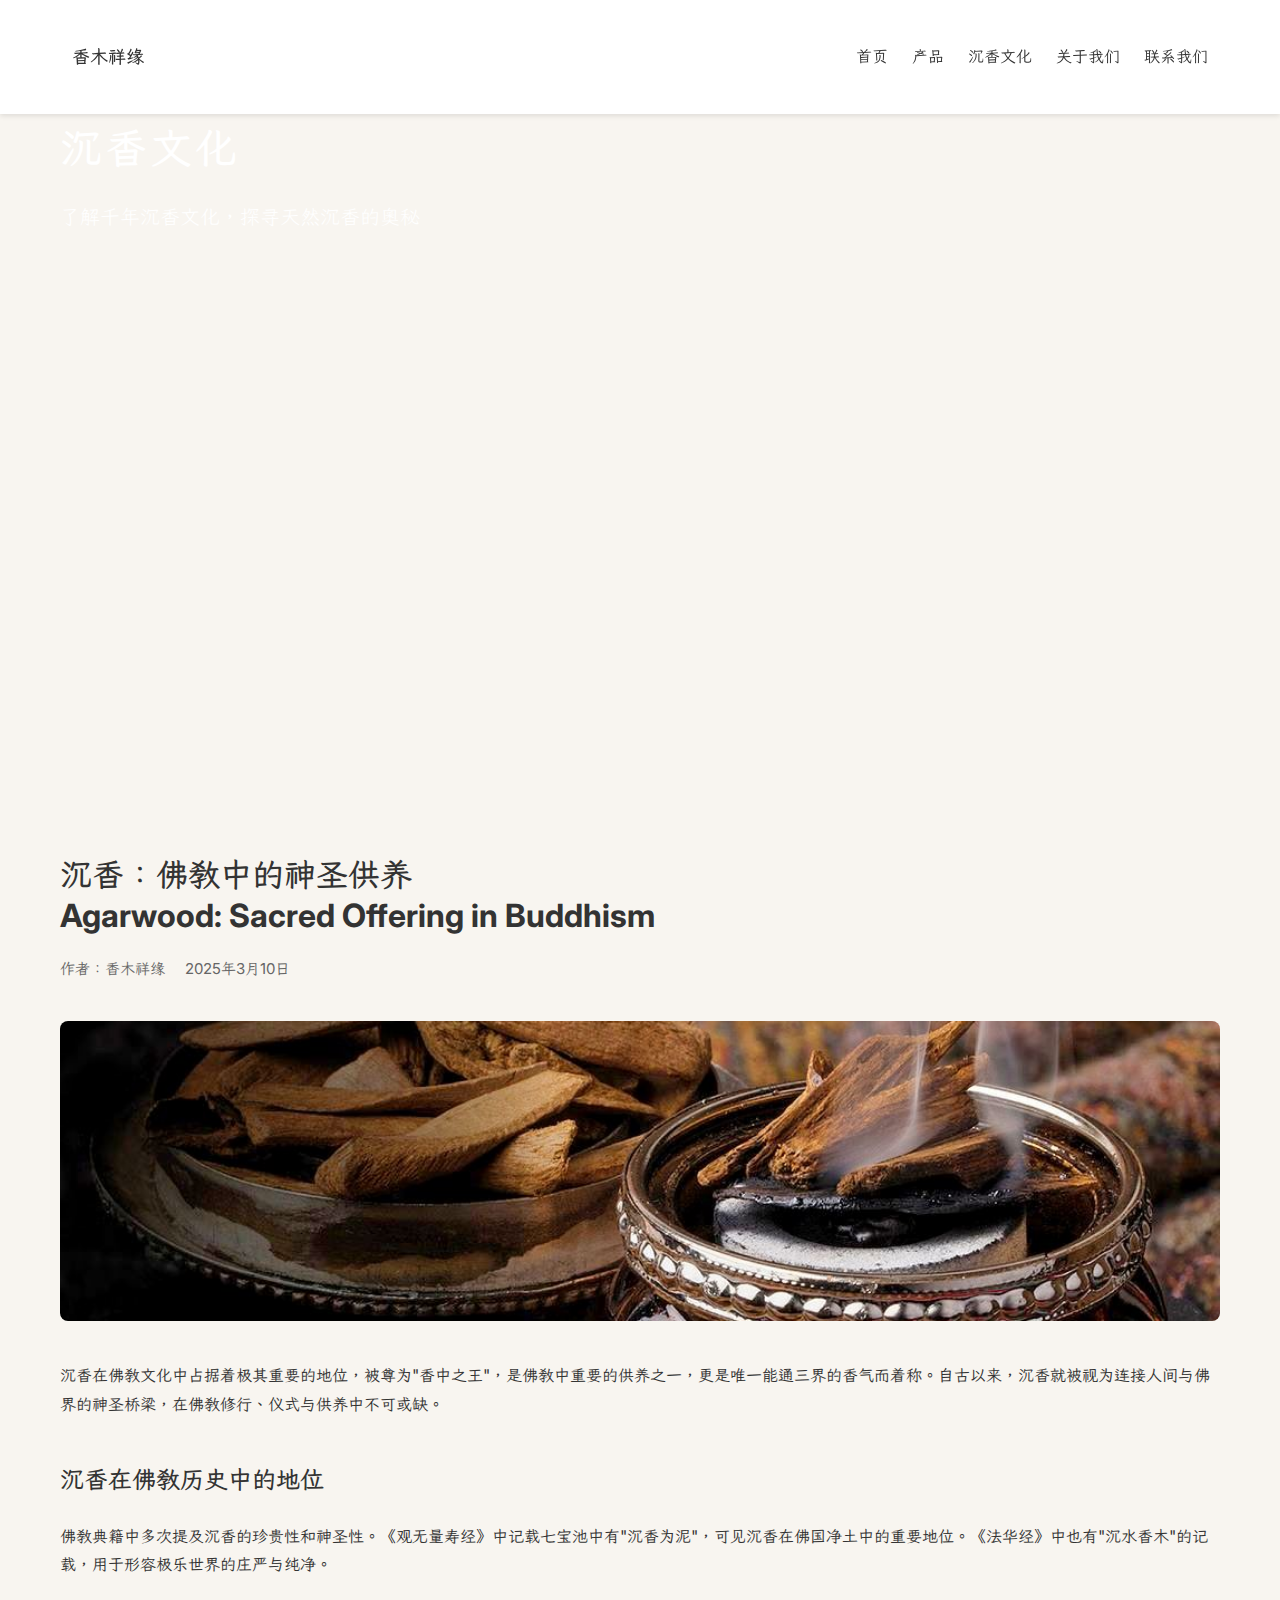
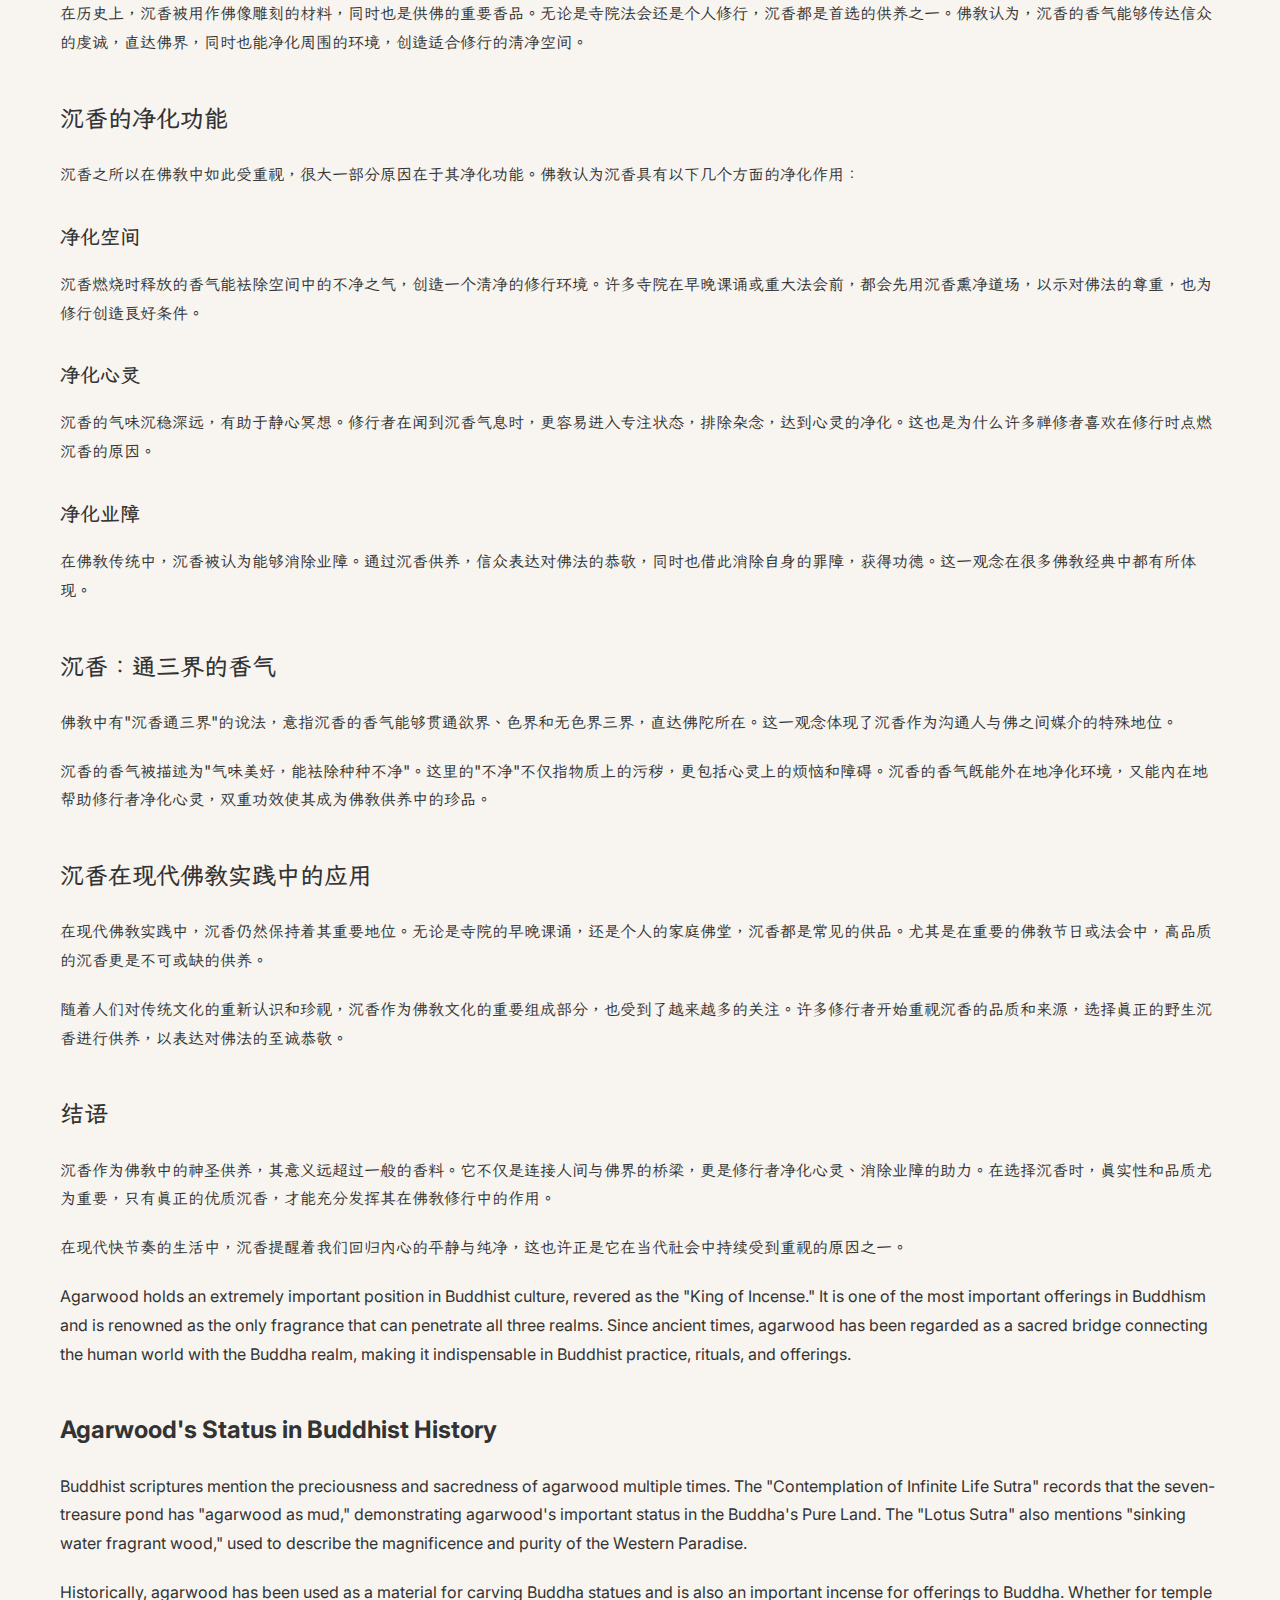
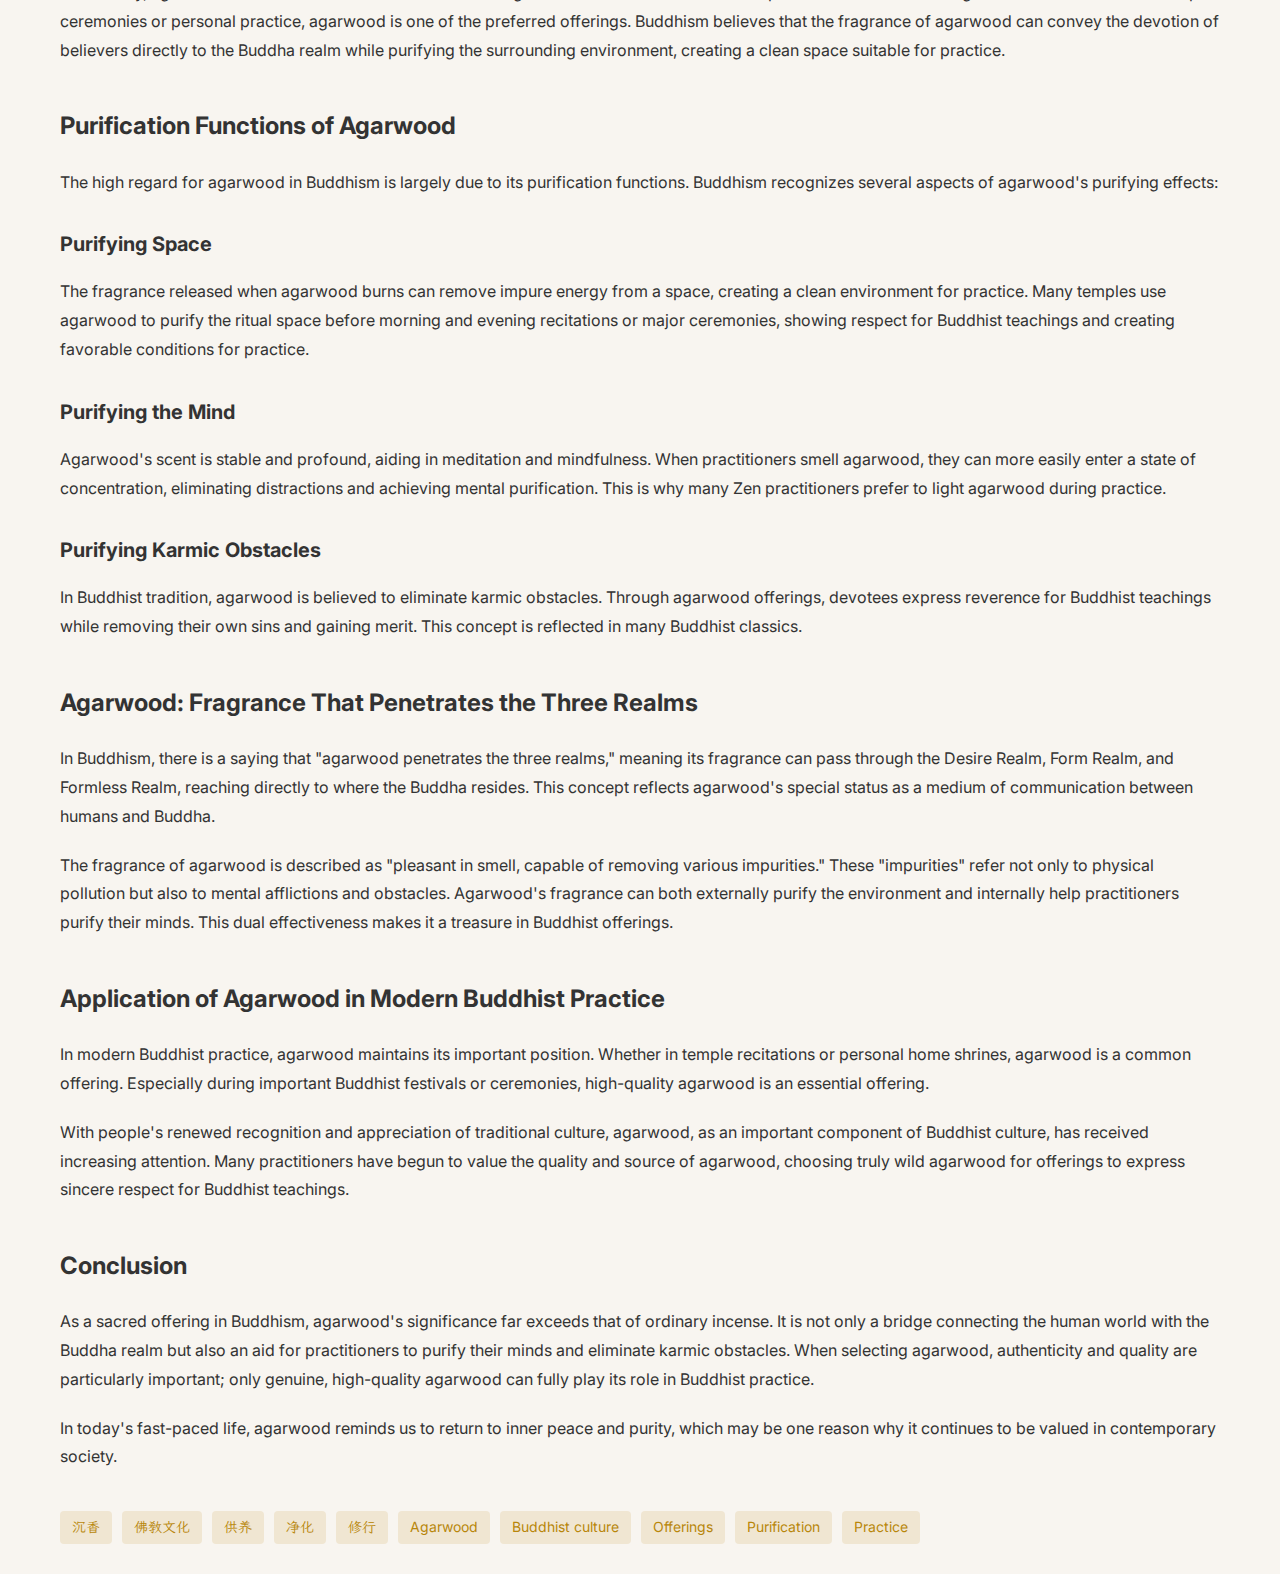
<file: articles-detail.html>
<!DOCTYPE html>
<html lang="zh-CN">
  <head>
    <meta charset="UTF-8" />
    <meta name="viewport" content="width=device-width, initial-scale=1.0" />
    <title>沉香文化 | 马来西亚野生沉香 | 佛教珍品</title>
    <link rel="stylesheet" type="text/css" href="style/global.css">
    <link rel="stylesheet" type="text/css" href="style/article.css">
    <link rel="preconnect" href="https://fonts.googleapis.com">
    <link rel="preconnect" href="https://fonts.gstatic.com" crossorigin>
    <link href="https://fonts.googleapis.com/css2?family=Inter:ital,opsz,wght@0,14..32,100..900;1,14..32,100..900&family=LXGW+WenKai+Mono+TC&family=Roboto+Mono:ital,wght@0,100..700;1,100..700&display=swap" rel="stylesheet">
  </head>
  <body>
    <!-- Navigation -->
    <nav>
      <div class="container nav-container">
        <div class="nav-logo">香木祥缘</div>
        <ul class="nav-links">
          <li><a href="index.html">首页</a></li>
          <li><a href="index.html#products">产品</a></li>
          <li><a href="articles.html">沉香文化</a></li>
          <li><a href="index.html#about">关于我们</a></li>
          <li><a href="index.html#contact">联系我们</a></li>
        </ul>
      </div>
    </nav>

    <!-- Header -->
    <header>
      <div class="container">
        <div class="logo">沉香文化</div>
        <div class="tagline">了解千年沉香文化，探寻天然沉香的奥秘</div>
      </div>
    </header>

    <!-- Article Detail -->
    <section class="article-detail" id="article1">
      <div class="container">
        <div class="article-header">
          <h1 class="article-detail-title">
            沉香：佛教中的神圣供养 <br>
            Agarwood: Sacred Offering in Buddhism
          </h1>
          <div class="article-detail-meta">
            <div class="article-author">作者：香木祥缘</div>
            <div class="article-date">2025年3月10日</div>
          </div>
        </div>

        <div
          class="article-detail-image"
          style="background-image: url('images/Agarwood-in-burner.jpg')"
        ></div>

        <div class="article-detail-content">
          <p>
            沉香在佛教文化中占据着极其重要的地位，被尊为"香中之王"，是佛教中重要的供养之一，更是唯一能通三界的香气而着称。自古以来，沉香就被视为连接人间与佛界的神圣桥梁，在佛教修行、仪式与供养中不可或缺。
          </p>

          <h2>沉香在佛教历史中的地位</h2>
          <p>
            佛教典籍中多次提及沉香的珍贵性和神圣性。《观无量寿经》中记载七宝池中有"沉香为泥"，可见沉香在佛国净土中的重要地位。《法华经》中也有"沉水香木"的记载，用于形容极乐世界的庄严与纯净。
          </p>

          <p>
            在历史上，沉香被用作佛像雕刻的材料，同时也是供佛的重要香品。无论是寺院法会还是个人修行，沉香都是首选的供养之一。佛教认为，沉香的香气能够传达信众的虔诚，直达佛界，同时也能净化周围的环境，创造适合修行的清净空间。
          </p>

          <h2>沉香的净化功能</h2>
          <p>
            沉香之所以在佛教中如此受重视，很大一部分原因在于其净化功能。佛教认为沉香具有以下几个方面的净化作用：
          </p>

          <h3>净化空间</h3>
          <p>
            沉香燃烧时释放的香气能袪除空间中的不净之气，创造一个清净的修行环境。许多寺院在早晚课诵或重大法会前，都会先用沉香熏净道场，以示对佛法的尊重，也为修行创造良好条件。
          </p>

          <h3>净化心灵</h3>
          <p>
            沉香的气味沉稳深远，有助于静心冥想。修行者在闻到沉香气息时，更容易进入专注状态，排除杂念，达到心灵的净化。这也是为什么许多禅修者喜欢在修行时点燃沉香的原因。
          </p>

          <h3>净化业障</h3>
          <p>
            在佛教传统中，沉香被认为能够消除业障。通过沉香供养，信众表达对佛法的恭敬，同时也借此消除自身的罪障，获得功德。这一观念在很多佛教经典中都有所体现。
          </p>

          <h2>沉香：通三界的香气</h2>
          <p>
            佛教中有"沉香通三界"的说法，意指沉香的香气能够贯通欲界、色界和无色界三界，直达佛陀所在。这一观念体现了沉香作为沟通人与佛之间媒介的特殊地位。
          </p>

          <p>
            沉香的香气被描述为"气味美好，能袪除种种不净"。这里的"不净"不仅指物质上的污秽，更包括心灵上的烦恼和障碍。沉香的香气既能外在地净化环境，又能内在地帮助修行者净化心灵，双重功效使其成为佛教供养中的珍品。
          </p>

          <h2>沉香在现代佛教实践中的应用</h2>
          <p>
            在现代佛教实践中，沉香仍然保持着其重要地位。无论是寺院的早晚课诵，还是个人的家庭佛堂，沉香都是常见的供品。尤其是在重要的佛教节日或法会中，高品质的沉香更是不可或缺的供养。
          </p>

          <p>
            随着人们对传统文化的重新认识和珍视，沉香作为佛教文化的重要组成部分，也受到了越来越多的关注。许多修行者开始重视沉香的品质和来源，选择真正的野生沉香进行供养，以表达对佛法的至诚恭敬。
          </p>

          <h2>结语</h2>
          <p>
            沉香作为佛教中的神圣供养，其意义远超过一般的香料。它不仅是连接人间与佛界的桥梁，更是修行者净化心灵、消除业障的助力。在选择沉香时，真实性和品质尤为重要，只有真正的优质沉香，才能充分发挥其在佛教修行中的作用。
          </p>

          <p>
            在现代快节奏的生活中，沉香提醒着我们回归内心的平静与纯净，这也许正是它在当代社会中持续受到重视的原因之一。
          </p>
        </div>
        <div class="article-detail-content">
          <p>
            Agarwood holds an extremely important position in Buddhist culture,
            revered as the "King of Incense." It is one of the most important
            offerings in Buddhism and is renowned as the only fragrance that can
            penetrate all three realms. Since ancient times, agarwood has been
            regarded as a sacred bridge connecting the human world with the
            Buddha realm, making it indispensable in Buddhist practice, rituals,
            and offerings.
          </p>
          <h2>Agarwood's Status in Buddhist History</h2>
          <p>
            Buddhist scriptures mention the preciousness and sacredness of
            agarwood multiple times. The "Contemplation of Infinite Life Sutra"
            records that the seven-treasure pond has "agarwood as mud,"
            demonstrating agarwood's important status in the Buddha's Pure Land.
            The "Lotus Sutra" also mentions "sinking water fragrant wood," used
            to describe the magnificence and purity of the Western Paradise.
          </p>
          <p>
            Historically, agarwood has been used as a material for carving
            Buddha statues and is also an important incense for offerings to
            Buddha. Whether for temple ceremonies or personal practice, agarwood
            is one of the preferred offerings. Buddhism believes that the
            fragrance of agarwood can convey the devotion of believers directly
            to the Buddha realm while purifying the surrounding environment,
            creating a clean space suitable for practice.
          </p>
          <h2>Purification Functions of Agarwood</h2>
          <p>
            The high regard for agarwood in Buddhism is largely due to its
            purification functions. Buddhism recognizes several aspects of
            agarwood's purifying effects:
          </p>
          <h3>Purifying Space</h3>
          <p>
            The fragrance released when agarwood burns can remove impure energy
            from a space, creating a clean environment for practice. Many
            temples use agarwood to purify the ritual space before morning and
            evening recitations or major ceremonies, showing respect for
            Buddhist teachings and creating favorable conditions for practice.
          </p>
          <h3>Purifying the Mind</h3>
          <p>
            Agarwood's scent is stable and profound, aiding in meditation and
            mindfulness. When practitioners smell agarwood, they can more easily
            enter a state of concentration, eliminating distractions and
            achieving mental purification. This is why many Zen practitioners
            prefer to light agarwood during practice.
          </p>
          <h3>Purifying Karmic Obstacles</h3>
          <p>
            In Buddhist tradition, agarwood is believed to eliminate karmic
            obstacles. Through agarwood offerings, devotees express reverence
            for Buddhist teachings while removing their own sins and gaining
            merit. This concept is reflected in many Buddhist classics.
          </p>
          <h2>Agarwood: Fragrance That Penetrates the Three Realms</h2>
          <p>
            In Buddhism, there is a saying that "agarwood penetrates the three
            realms," meaning its fragrance can pass through the Desire Realm,
            Form Realm, and Formless Realm, reaching directly to where the
            Buddha resides. This concept reflects agarwood's special status as a
            medium of communication between humans and Buddha.
          </p>
          <p>
            The fragrance of agarwood is described as "pleasant in smell,
            capable of removing various impurities." These "impurities" refer
            not only to physical pollution but also to mental afflictions and
            obstacles. Agarwood's fragrance can both externally purify the
            environment and internally help practitioners purify their minds.
            This dual effectiveness makes it a treasure in Buddhist offerings.
          </p>
          <h2>Application of Agarwood in Modern Buddhist Practice</h2>
          <p>
            In modern Buddhist practice, agarwood maintains its important
            position. Whether in temple recitations or personal home shrines,
            agarwood is a common offering. Especially during important Buddhist
            festivals or ceremonies, high-quality agarwood is an essential
            offering.
          </p>
          <p>
            With people's renewed recognition and appreciation of traditional
            culture, agarwood, as an important component of Buddhist culture,
            has received increasing attention. Many practitioners have begun to
            value the quality and source of agarwood, choosing truly wild
            agarwood for offerings to express sincere respect for Buddhist
            teachings.
          </p>
          <h2>Conclusion</h2>
          <p>
            As a sacred offering in Buddhism, agarwood's significance far
            exceeds that of ordinary incense. It is not only a bridge connecting
            the human world with the Buddha realm but also an aid for
            practitioners to purify their minds and eliminate karmic obstacles.
            When selecting agarwood, authenticity and quality are particularly
            important; only genuine, high-quality agarwood can fully play its
            role in Buddhist practice.
          </p>
          <p>
            In today's fast-paced life, agarwood reminds us to return to inner
            peace and purity, which may be one reason why it continues to be
            valued in contemporary society.
          </p>
        </div>

        <div class="article-tags">
          <span class="article-tag">沉香</span>
          <span class="article-tag">佛教文化</span>
          <span class="article-tag">供养</span>
          <span class="article-tag">净化</span>
          <span class="article-tag">修行</span>
          <span class="article-tag">Agarwood</span>
          <span class="article-tag">Buddhist culture</span>
          <span class="article-tag">Offerings</span>
          <span class="article-tag">Purification</span>
          <span class="article-tag">Practice</span>
        </div>
      </div>
    </section>
  </body>
</html>
</file>
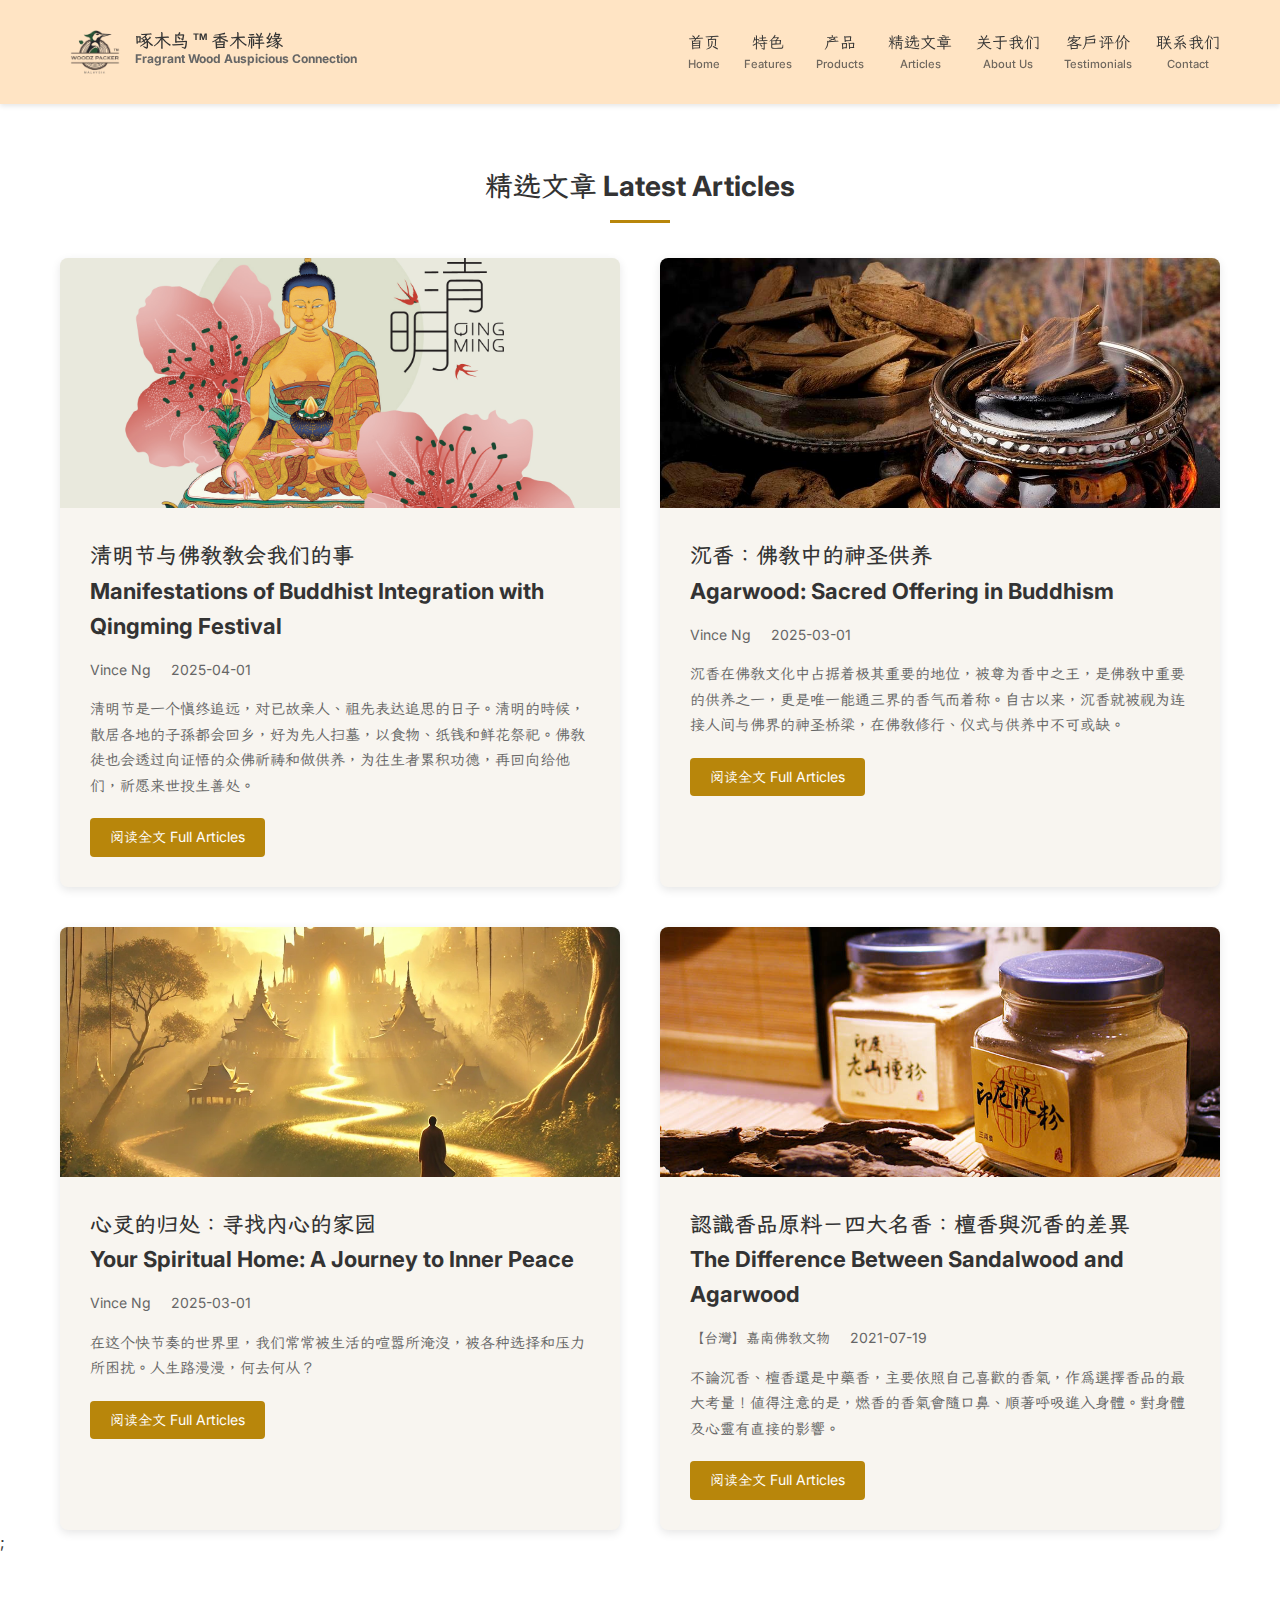
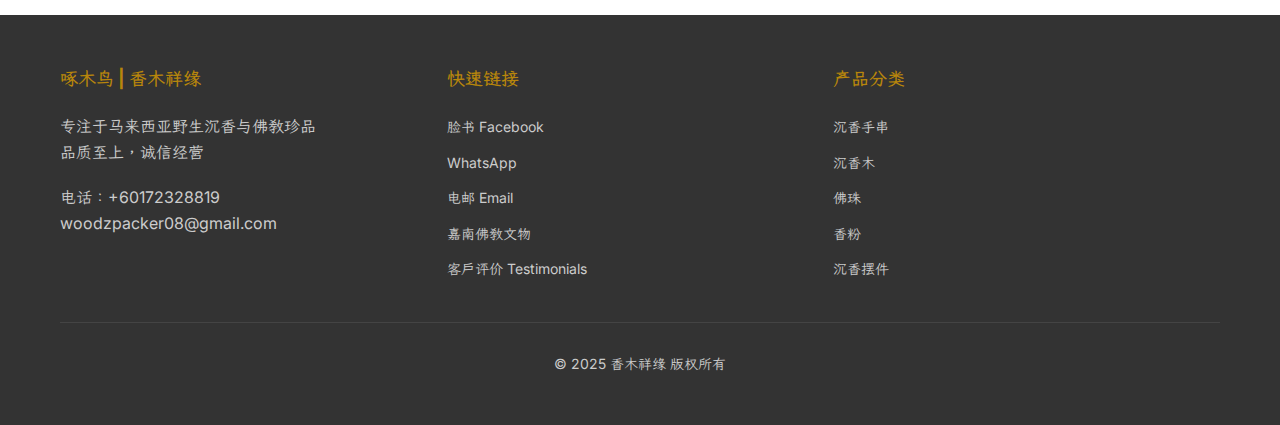
<file: articles-listing.html>
<!DOCTYPE html>
<html lang="zh-CN">
  <head>
    <meta charset="UTF-8">
    <meta name="viewport" content="width=device-width, initial-scale=1.0">
    <title>沉香文化 | 马来西亚野生沉香 | 佛教珍品</title>
    <link rel="stylesheet" type="text/css" href="style/global.css">
    <link rel="preconnect" href="https://fonts.googleapis.com">
    <link rel="preconnect" href="https://fonts.gstatic.com" crossorigin>
    <link href="https://fonts.googleapis.com/css2?family=Inter:ital,opsz,wght@0,14..32,100..900;1,14..32,100..900&family=LXGW+WenKai+Mono+TC&family=Roboto+Mono:ital,wght@0,100..700;1,100..700&display=swap" rel="stylesheet">

    <style>
      body {
        background-color: #f8f5f0;
        color: #333;
        line-height: 1.6;
      }
      
      .container {
        max-width: 1200px;
        margin: 0 auto;
        padding: 0 20px;
      }
      
      /* Header */
      header {
        background: linear-gradient(rgba(0, 0, 0, 0.5), rgba(0, 0, 0, 0.5)), url('/api/placeholder/1200/400') center/cover no-repeat;
        color: #fff;
        padding: 80px 0;
        text-align: center;
      }
      
      .logo {
        font-size: 32px;
        font-weight: bold;
        margin-bottom: 20px;
        letter-spacing: 3px;
      }
      
      .tagline {
        font-size: 18px;
        margin-bottom: 20px;
        font-weight: 300;
      }
      
      
      /* Articles Section */
      .articles-section {
        padding: 60px 0;
        background-color: #fff;
      }
      
      .section-title {
        text-align: center;
        font-size: 28px;
        margin-bottom: 50px;
        color: #333;
        position: relative;
      }
      
      .section-title:after {
        content: "";
        position: absolute;
        bottom: -15px;
        left: 50%;
        transform: translateX(-50%);
        width: 60px;
        height: 3px;
        background-color: #B8860B;
      }
      
      .articles-grid {
        display: grid;
        grid-template-columns: repeat(2, 1fr);
        gap: 40px;
      }
      
      .article-card {
        background-color: #f8f5f0;
        border-radius: 8px;
        overflow: hidden;
        box-shadow: 0 3px 10px rgba(0,0,0,0.1);
        transition: transform 0.3s;
      }
      
      .article-card:hover {
        transform: translateY(-5px);
      }
      
      .article-image {
        height: 250px;
        background-size: cover;
        background-position: center;
      }
      
      .article-content {
        padding: 30px;
      }
      
      .article-title {
        font-size: 22px;
        margin-bottom: 15px;
        color: #333;
      }
      
      .article-meta {
        display: flex;
        margin-bottom: 15px;
        font-size: 14px;
        color: #666;
      }
      
      .article-author {
        margin-right: 20px;
      }
      
      .article-excerpt {
        font-size: 15px;
        margin-bottom: 20px;
        color: #666;
        line-height: 1.7;
      }
      
      .article-link {
        display: inline-block;
        padding: 8px 20px;
        background-color: #B8860B;
        color: white;
        text-decoration: none;
        border-radius: 4px;
        font-size: 14px;
        transition: background-color 0.3s;
      }
      
      .article-link:hover {
        background-color: #A67C00;
      }
      
      /* Featured Article */
      .featured-article {
        margin-bottom: 60px;
      }
      
      .featured-article .article-card {
        display: flex;
        flex-direction: row;
        height: auto;
      }
      
      .featured-article .article-image {
        flex: 1;
        height: auto;
      }
      
      .featured-article .article-content {
        flex: 1;
      }
      
      
      
      /* Sidebar */
      .sidebar {
        padding: 30px;
        background-color: #f8f5f0;
        border-radius: 8px;
        margin-bottom: 30px;
      }
      
      .sidebar-title {
        font-size: 20px;
        margin-bottom: 20px;
        color: #333;
        position: relative;
      }
      
      .sidebar-title:after {
        content: "";
        position: absolute;
        bottom: -10px;
        left: 0;
        width: 40px;
        height: 3px;
        background-color: #B8860B;
      }
      
      .popular-posts {
        list-style: none;
      }
      
      .popular-post {
        display: flex;
        align-items: center;
        margin-bottom: 15px;
        padding-bottom: 15px;
        border-bottom: 1px solid #e5e5e5;
      }
      
      .popular-post:last-child {
        margin-bottom: 0;
        padding-bottom: 0;
        border-bottom: none;
      }
      
      .popular-post-image {
        width: 70px;
        height: 70px;
        background-size: cover;
        background-position: center;
        border-radius: 4px;
        margin-right: 15px;
      }
      
      .popular-post-content {
        flex: 1;
      }
      
      .popular-post-title {
        font-size: 15px;
        margin-bottom: 5px;
      }
      
      .popular-post-title a {
        color: #333;
        text-decoration: none;
        transition: color 0.3s;
      }
      
      .popular-post-title a:hover {
        color: #B8860B;
      }
      
      .popular-post-date {
        font-size: 12px;
        color: #666;
      }
      
      .categories {
        list-style: none;
      }
      
      .category-item {
        margin-bottom: 10px;
        padding-bottom: 10px;
        border-bottom: 1px solid #e5e5e5;
      }
      
      .category-item:last-child {
        margin-bottom: 0;
        padding-bottom: 0;
        border-bottom: none;
      }
      
      .category-link {
        color: #333;
        text-decoration: none;
        font-size: 15px;
        transition: color 0.3s;
        display: flex;
        justify-content: space-between;
      }
      
      .category-link:hover {
        color: #B8860B;
      }
      
      .category-count {
        background-color: #e5e5e5;
        color: #666;
        padding: 2px 8px;
        border-radius: 10px;
        font-size: 12px;
      }
      
      /* Footer */
      footer {
        background-color: #333;
        color: #fff;
        padding: 50px 0;
      }
      
      .footer-content {
        display: flex;
        justify-content: space-between;
      }
      
      .footer-column {
        flex: 1;
        margin-right: 30px;
      }
      
      .footer-title {
        font-size: 18px;
        margin-bottom: 20px;
        color: #B8860B;
      }
      
      .footer-links {
        list-style: none;
      }
      
      .footer-links li {
        margin-bottom: 10px;
      }
      
      .footer-links a {
        color: #ccc;
        text-decoration: none;
        font-size: 14px;
        transition: color 0.3s;
      }
      
      .footer-links a:hover {
        color: #B8860B;
      }
      
      .footer-bottom {
        text-align: center;
        padding-top: 30px;
        margin-top: 30px;
        border-top: 1px solid #444;
        font-size: 14px;
        color: #ccc;
      }
      
      /* Responsive */
      @media (max-width: 768px) {
        .featured-article .article-card {
          flex-direction: column;
        }
        
        .featured-article .article-image {
          height: 250px;
        }
        
        .articles-grid {
          grid-template-columns: 1fr;
        }
        
        .footer-content {
          flex-direction: column;
        }
        
        .footer-column {
          margin-right: 0;
          margin-bottom: 30px;
        }
      }
    </style>
  </head>
  <body>
    <!-- Navigation -->
    <div id="nav-placeholder"></div>
    
    <!-- Featured Article -->
    <section class="articles-section">
      <div class="container">
        <h2 class="section-title">精选文章 Latest Articles</h2>
        
        <!-- Articles Grid -->
        <div class="articles-grid" id="articles-grid">
        </div>
      </div>
;    </section>
  
    <!-- Footer -->
    <div id="footer-placeholder"></div>
  </body>
  <script src="script/global.js"></script>
  <script>
    async function fetchData() {
      try {
        const response = await fetch('/json/articles.json');
        const data = await response.json(); // Convert response to JSON
        let html = "";
        
        for(const item of data) {
          html += `
            <div class="article-card">
              <div class="article-image" style="background-image: url('`+ item.thumbnail +`')"></div>
                <div class="article-content">
                  <h3 class="article-title">
                    `+ item.title +`<br>`+ item.title_en +`
                  </h3>
                  <div class="article-meta">
                    <div class="article-author">` + item.author + `</div>
                    <div class="article-date">` + item.date + `</div>
                  </div>
                  <div class="article-excerpt">
                    ` + item.description + `
                  </div>
                  <a href="` + item.url + `" class="article-link">阅读全文 Full Articles</a>
                </div>
              </div>
            </div>
          `;
        }
        document.getElementById("articles-grid").innerHTML = html
      } catch (error) {
        console.error('Error fetching data:', error);
      }
    }
    fetchData();
  </script>
</html>
</file>
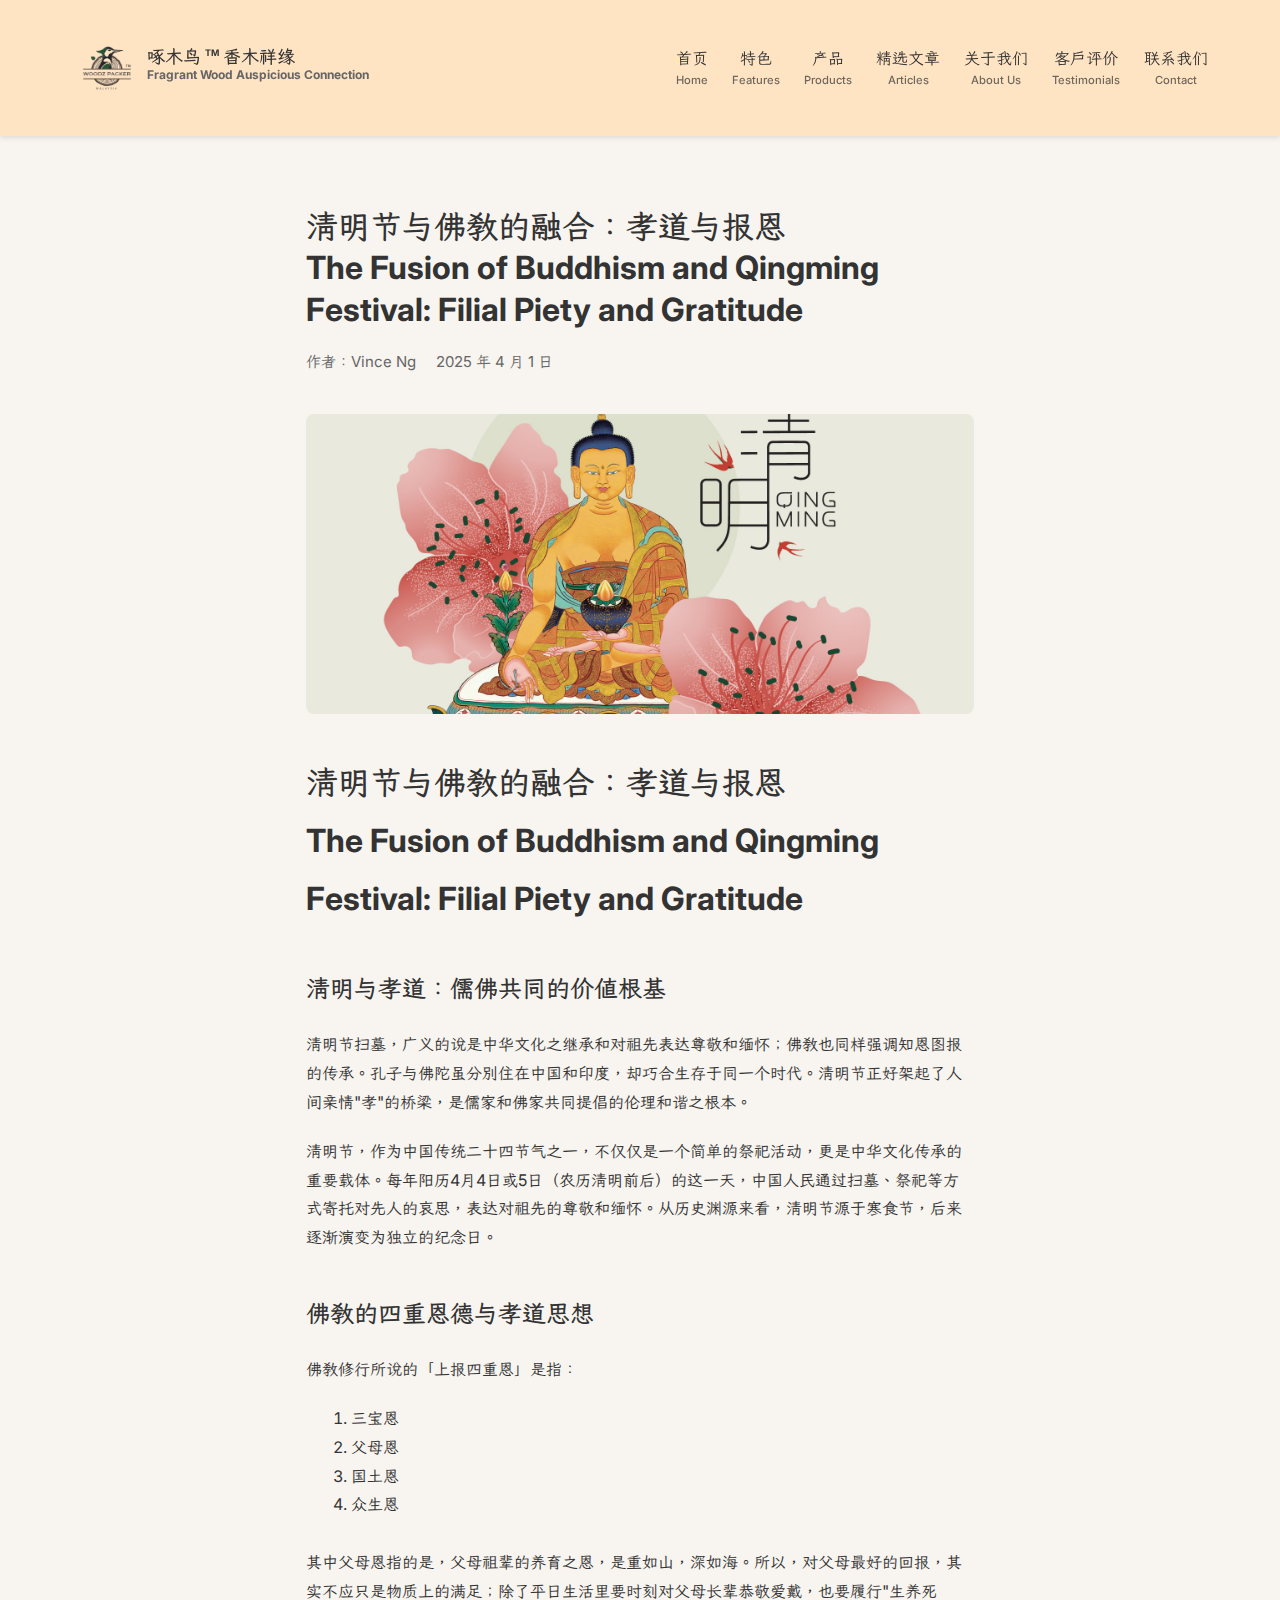
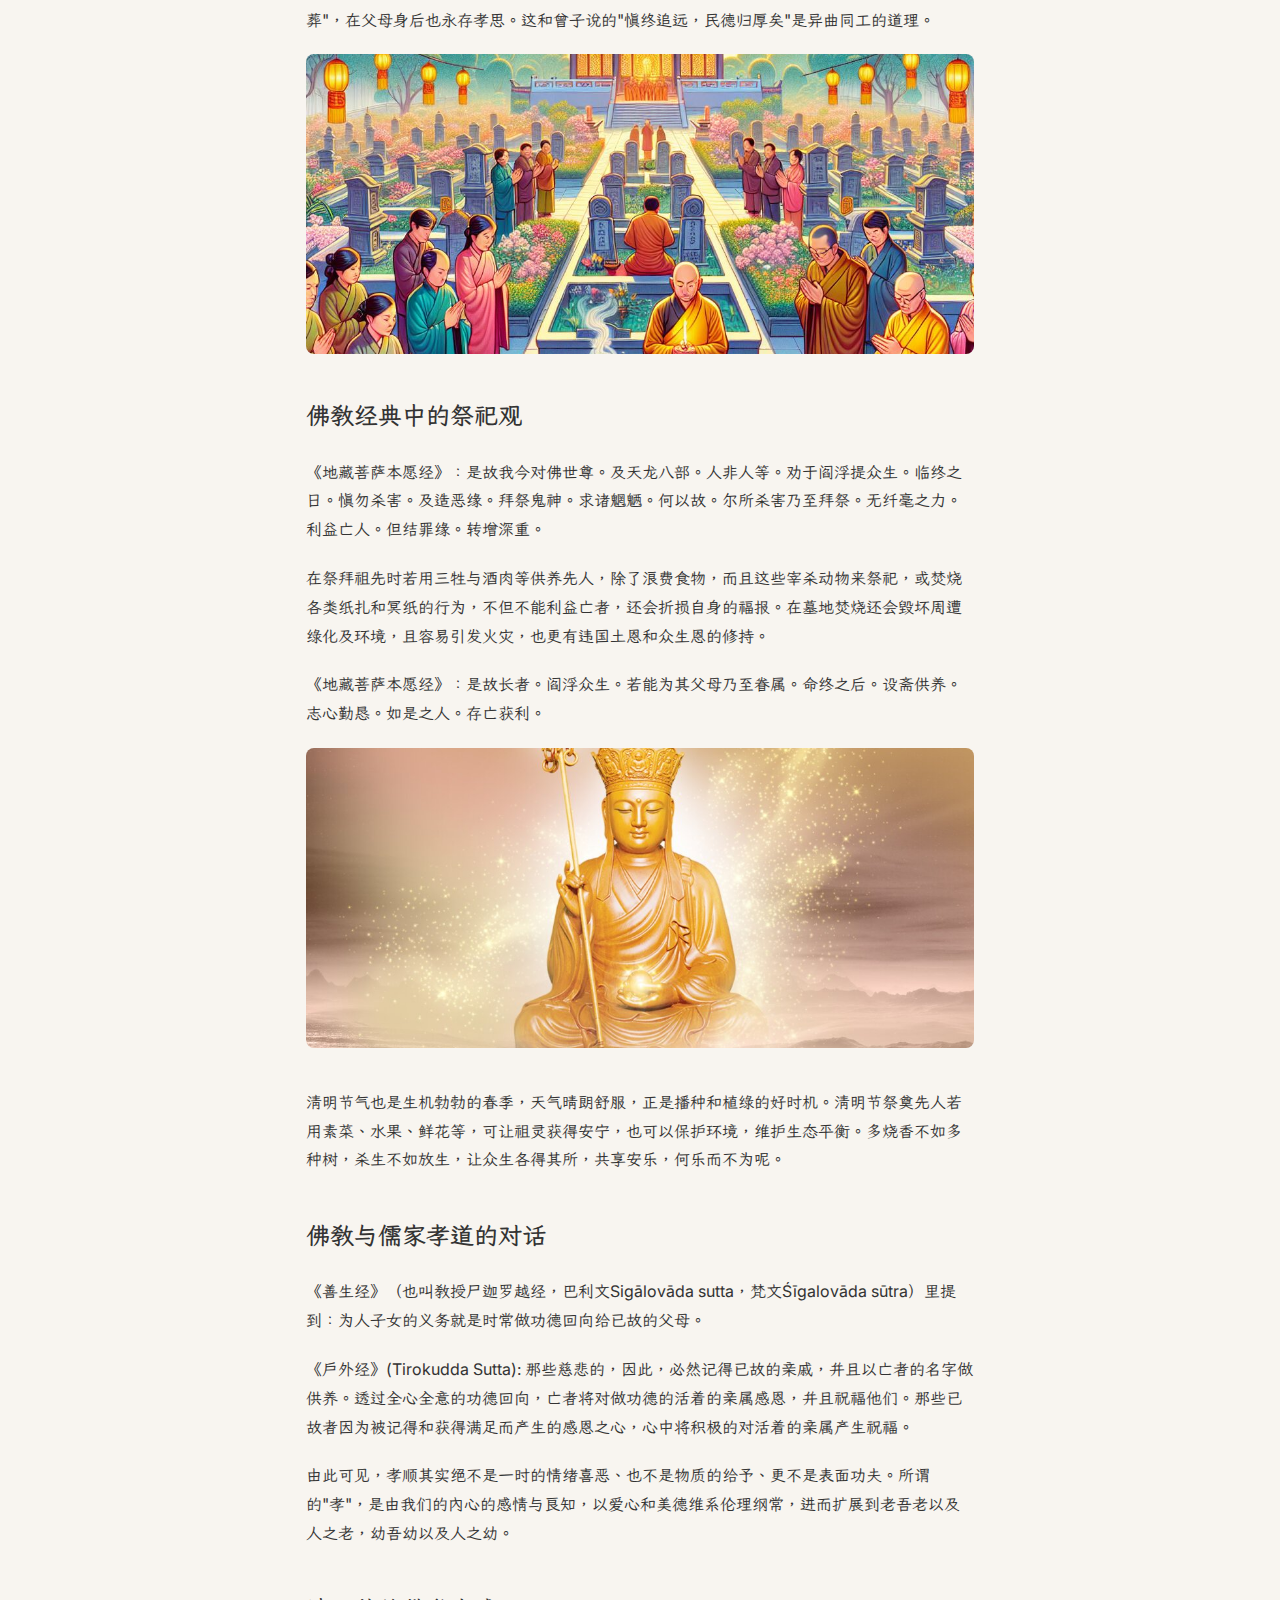
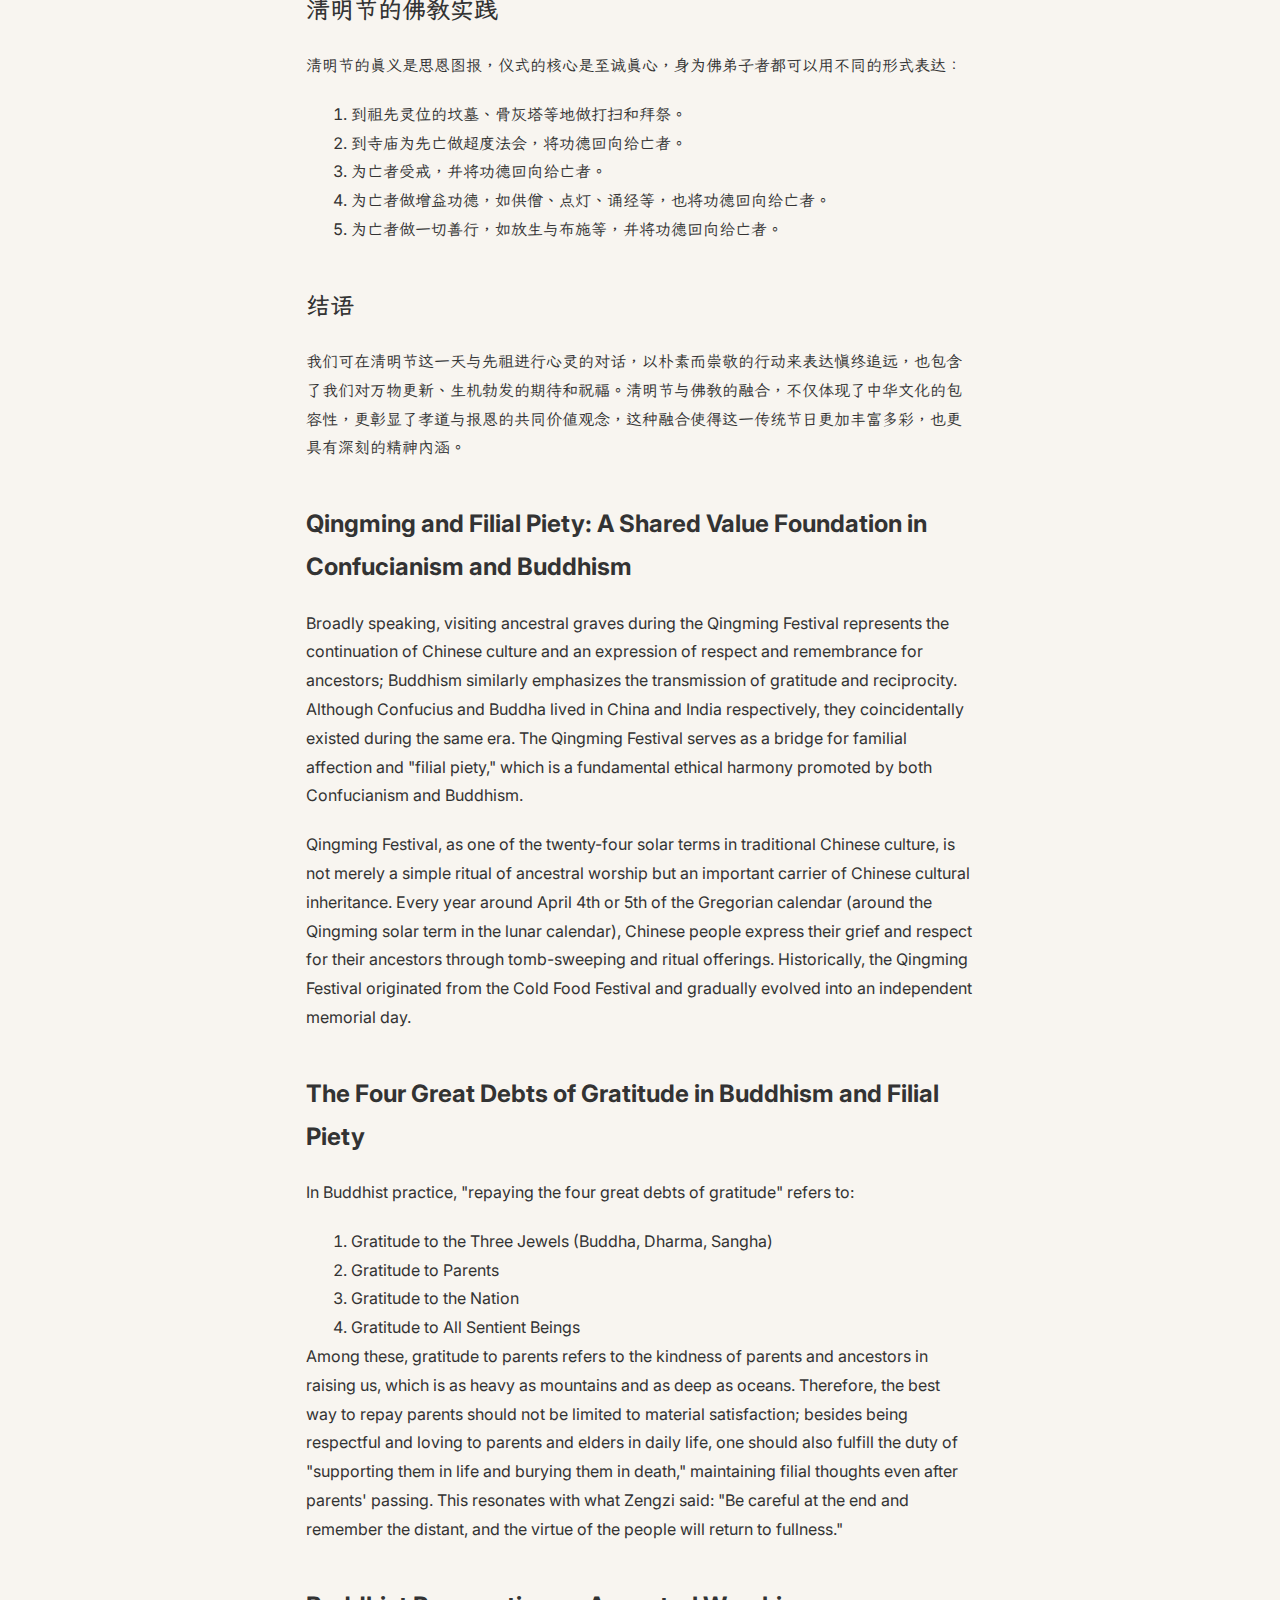
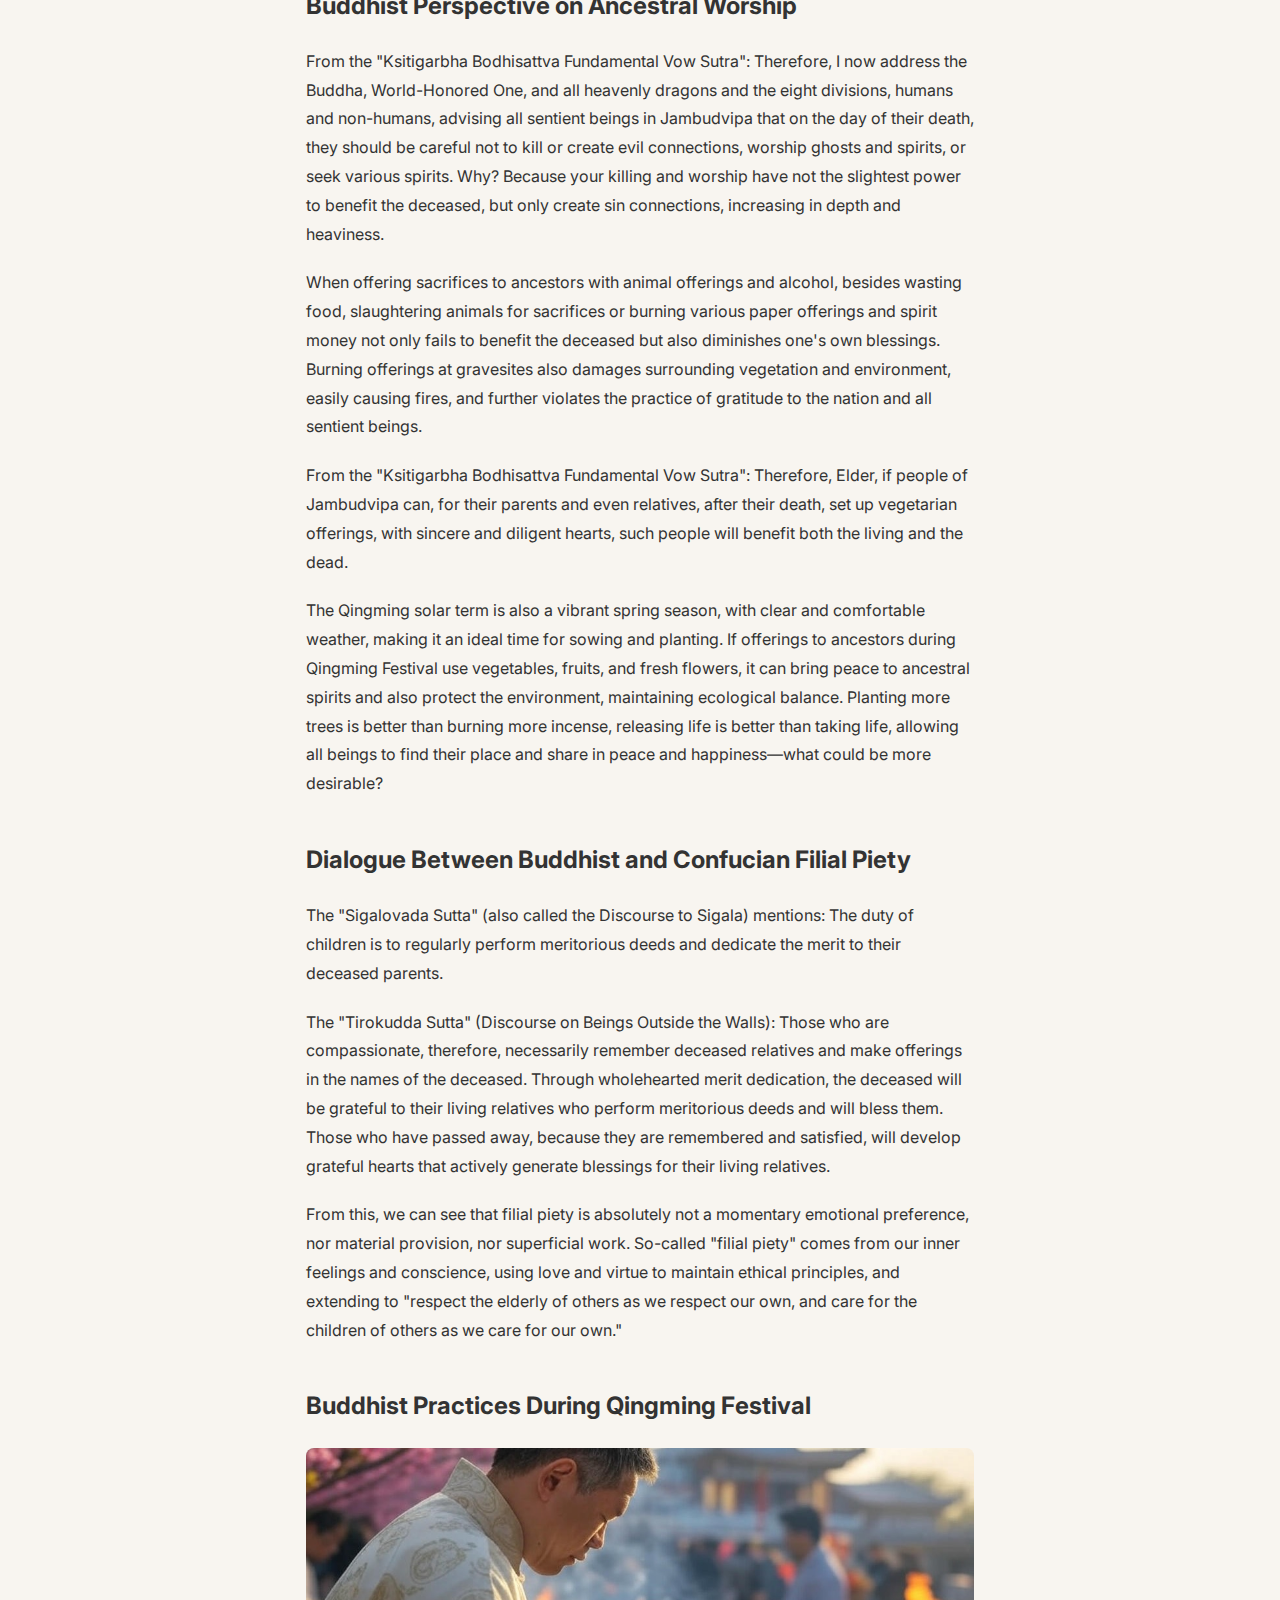
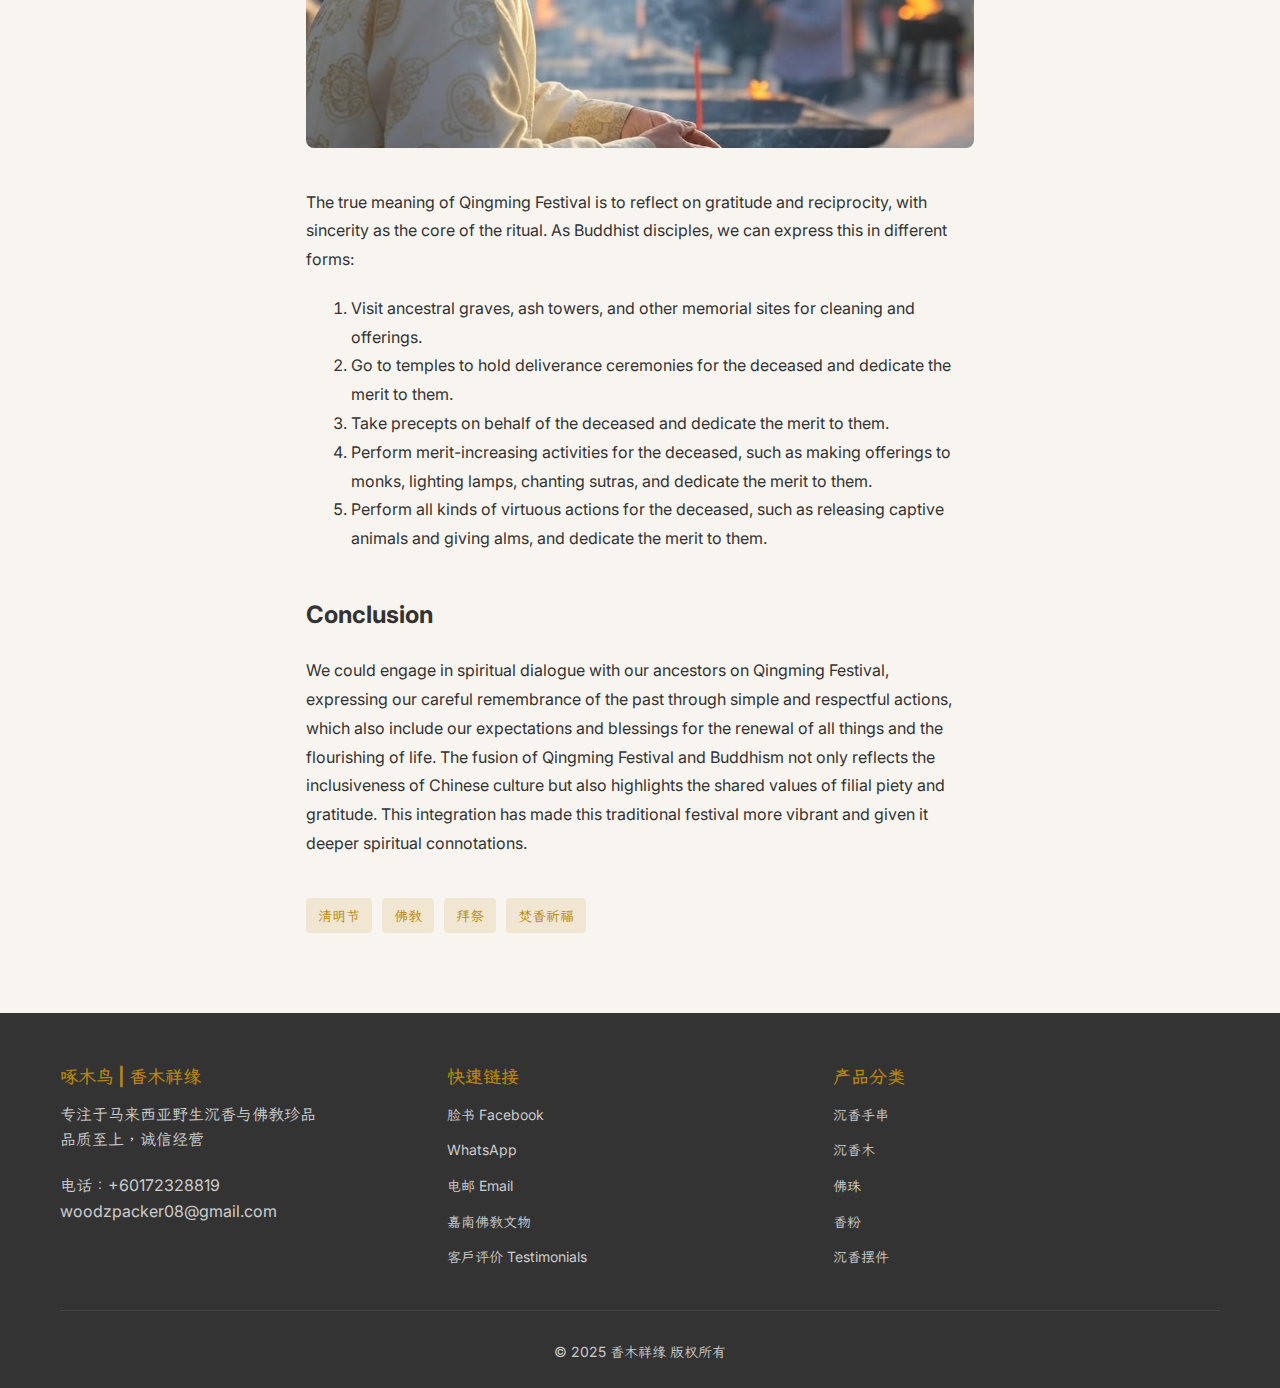
<file: articles/buddism-and-qingming.html>
<!DOCTYPE html>
<html lang="zh-CN">
  <head>
    <meta charset="UTF-8" />
    <meta name="viewport" content="width=device-width, initial-scale=1.0" />
    <title>清明节与佛教的融合 | 啄木鸟 Woodspacker</title>
    <link rel="stylesheet" type="text/css" href="/style/global.css">
    <link rel="stylesheet" type="text/css" href="/style/article.css">
    <link rel="preconnect" href="https://fonts.googleapis.com">
    <link rel="preconnect" href="https://fonts.gstatic.com" crossorigin>
    <link href="https://fonts.googleapis.com/css2?family=Inter:ital,opsz,wght@0,14..32,100..900;1,14..32,100..900&family=LXGW+WenKai+Mono+TC&family=Roboto+Mono:ital,wght@0,100..700;1,100..700&display=swap" rel="stylesheet">
  </head>
  <body>
    <!-- Navigation -->
    <div id="nav-placeholder"></div>

    <!-- Article Detail -->
    <section class="article-detail" id="article1">
      <div class="container" style="padding: 50px; max-width: 768px;">
        <div class="article-header">
          <h1 class="article-detail-title">
            清明节与佛教的融合：孝道与报恩<br>
            The Fusion of Buddhism and Qingming Festival: Filial Piety and Gratitude
          </h1>
          <div class="article-detail-meta">
            <div class="article-author">作者：Vince Ng</div>
            <div class="article-date">2025 年 4 月 1 日</div>
          </div>
        </div>

        <div
          class="article-detail-image"
          style="background-image: url('/images/QingMing2025.jpg')"
        ></div>

        <div class="article-detail-content">
          <h1>清明节与佛教的融合：孝道与报恩</h1>
          <h1>The Fusion of Buddhism and Qingming Festival: Filial Piety and Gratitude</h1>

          <h2>清明与孝道：儒佛共同的价值根基</h2>
          <p>清明节扫墓，广义的说是中华文化之继承和对祖先表达尊敬和缅怀；佛教也同样强调知恩图报的传承。孔子与佛陀虽分别住在中国和印度，却巧合生存于同一个时代。清明节正好架起了人间亲情"孝"的桥梁，是儒家和佛家共同提倡的伦理和谐之根本。</p>

          <p>清明节，作为中国传统二十四节气之一，不仅仅是一个简单的祭祀活动，更是中华文化传承的重要载体。每年阳历4月4日或5日（农历清明前后）的这一天，中国人民通过扫墓、祭祀等方式寄托对先人的哀思，表达对祖先的尊敬和缅怀。从历史渊源来看，清明节源于寒食节，后来逐渐演变为独立的纪念日。</p>

          <h2>佛教的四重恩德与孝道思想</h2>
          <p>佛教修行所说的「上报四重恩」是指：</p>
          
          <ol style="padding-left: 45px;">
            <li>三宝恩</li>
            <li>父母恩</li>
            <li>国土恩</li>
            <li>众生恩</li>
          </ol>
          <br>
          <p>其中父母恩指的是，父母祖辈的养育之恩，是重如山，深如海。所以，对父母最好的回报，其实不应只是物质上的满足；除了平日生活里要时刻对父母长辈恭敬爱戴，也要履行"生养死葬"，在父母身后也永存孝思。这和曾子说的"慎终追远，民德归厚矣"是异曲同工的道理。</p>

          <div
            class="article-detail-image"
            style="background-image: url('/images/Qingming.jpg')"
          ></div>

          <h2>佛教经典中的祭祀观</h2>
          <blockquote>
            <p>《地藏菩萨本愿经》：是故我今对佛世尊。及天龙八部。人非人等。劝于阎浮提众生。临终之日。慎勿杀害。及造恶缘。拜祭鬼神。求诸魍魉。何以故。尔所杀害乃至拜祭。无纤毫之力。利益亡人。但结罪缘。转增深重。</p>
          </blockquote>

          <p>在祭拜祖先时若用三牲与酒肉等供养先人，除了浪费食物，而且这些宰杀动物来祭祀，或焚烧各类纸扎和冥纸的行为，不但不能利益亡者，还会折损自身的福报。在墓地焚烧还会毁坏周遭绿化及环境，且容易引发火灾，也更有违国土恩和众生恩的修持。</p>

          <blockquote>
            <p>《地藏菩萨本愿经》：是故长者。阎浮众生。若能为其父母乃至眷属。命终之后。设斋供养。志心勤恳。如是之人。存亡获利。</p>
          </blockquote>

          <div
            class="article-detail-image"
            style="background-image: url('/images/Earth-Store-Buddha.jpg')"
          ></div>

          <p>清明节气也是生机勃勃的春季，天气晴朗舒服，正是播种和植绿的好时机。清明节祭奠先人若用素菜、水果、鲜花等，可让祖灵获得安宁，也可以保护环境，维护生态平衡。多烧香不如多种树，杀生不如放生，让众生各得其所，共享安乐，何乐而不为呢。</p>

          <h2>佛教与儒家孝道的对话</h2>
          <blockquote>
            <p>《善生经》（也叫教授尸迦罗越经，巴利文Sigālovāda sutta，梵文Śīgalovāda sūtra）里提到：为人子女的义务就是时常做功德回向给已故的父母。</p>
          </blockquote>

          <blockquote>
            <p>《户外经》(Tirokudda Sutta): 那些慈悲的，因此，必然记得已故的亲戚，并且以亡者的名字做供养。透过全心全意的功德回向，亡者将对做功德的活着的亲属感恩，并且祝福他们。那些已故者因为被记得和获得满足而产生的感恩之心，心中将积极的对活着的亲属产生祝福。</p>
          </blockquote>

          <p>由此可见，孝顺其实绝不是一时的情绪喜恶、也不是物质的给予、更不是表面功夫。所谓的"孝"，是由我们的内心的感情与良知，以爱心和美德维系伦理纲常，进而扩展到老吾老以及人之老，幼吾幼以及人之幼。</p>

          <h2>清明节的佛教实践</h2>
          <p>清明节的真义是思恩图报，仪式的核心是至诚真心，身为佛弟子者都可以用不同的形式表达：</p>
          <p>
            <ol style="padding-left: 45px;">
              <li>到祖先灵位的坟墓、骨灰塔等地做打扫和拜祭。</li>
              <li>到寺庙为先亡做超度法会，将功德回向给亡者。</li>
              <li>为亡者受戒，并将功德回向给亡者。</li>
              <li>为亡者做增益功德，如供僧、点灯、诵经等，也将功德回向给亡者。</li>
              <li>为亡者做一切善行，如放生与布施等，并将功德回向给亡者。</li>
            </ol>
          </p>
          

          <h2>结语</h2>
          <p>我们可在清明节这一天与先祖进行心灵的对话，以朴素而崇敬的行动来表达慎终追远，也包含了我们对万物更新、生机勃发的期待和祝福。清明节与佛教的融合，不仅体现了中华文化的包容性，更彰显了孝道与报恩的共同价值观念，这种融合使得这一传统节日更加丰富多彩，也更具有深刻的精神内涵。</p>
        
            
          <h2>Qingming and Filial Piety: A Shared Value Foundation in Confucianism and Buddhism</h2>
          <p>Broadly speaking, visiting ancestral graves during the Qingming Festival represents the continuation of Chinese culture and an expression of respect and remembrance for ancestors; Buddhism similarly emphasizes the transmission of gratitude and reciprocity. Although Confucius and Buddha lived in China and India respectively, they coincidentally existed during the same era. The Qingming Festival serves as a bridge for familial affection and "filial piety," which is a fundamental ethical harmony promoted by both Confucianism and Buddhism.</p>
          
          <p>Qingming Festival, as one of the twenty-four solar terms in traditional Chinese culture, is not merely a simple ritual of ancestral worship but an important carrier of Chinese cultural inheritance. Every year around April 4th or 5th of the Gregorian calendar (around the Qingming solar term in the lunar calendar), Chinese people express their grief and respect for their ancestors through tomb-sweeping and ritual offerings. Historically, the Qingming Festival originated from the Cold Food Festival and gradually evolved into an independent memorial day.</p>
          
          <h2>The Four Great Debts of Gratitude in Buddhism and Filial Piety</h2>
          <p>In Buddhist practice, "repaying the four great debts of gratitude" refers to:</p>
          <ol style="padding-left: 45px;">
            <li>Gratitude to the Three Jewels (Buddha, Dharma, Sangha)</li>
            <li>Gratitude to Parents</li>
            <li>Gratitude to the Nation</li>
            <li>Gratitude to All Sentient Beings</li>
          </ol>
          
          <p>Among these, gratitude to parents refers to the kindness of parents and ancestors in raising us, which is as heavy as mountains and as deep as oceans. Therefore, the best way to repay parents should not be limited to material satisfaction; besides being respectful and loving to parents and elders in daily life, one should also fulfill the duty of "supporting them in life and burying them in death," maintaining filial thoughts even after parents' passing. This resonates with what Zengzi said: "Be careful at the end and remember the distant, and the virtue of the people will return to fullness."</p>
          
          <h2>Buddhist Perspective on Ancestral Worship</h2>
          <blockquote>
              <p>From the "Ksitigarbha Bodhisattva Fundamental Vow Sutra": Therefore, I now address the Buddha, World-Honored One, and all heavenly dragons and the eight divisions, humans and non-humans, advising all sentient beings in Jambudvipa that on the day of their death, they should be careful not to kill or create evil connections, worship ghosts and spirits, or seek various spirits. Why? Because your killing and worship have not the slightest power to benefit the deceased, but only create sin connections, increasing in depth and heaviness.</p>
          </blockquote>
          
          <p>When offering sacrifices to ancestors with animal offerings and alcohol, besides wasting food, slaughtering animals for sacrifices or burning various paper offerings and spirit money not only fails to benefit the deceased but also diminishes one's own blessings. Burning offerings at gravesites also damages surrounding vegetation and environment, easily causing fires, and further violates the practice of gratitude to the nation and all sentient beings.</p>
          
          <blockquote>
              <p>From the "Ksitigarbha Bodhisattva Fundamental Vow Sutra": Therefore, Elder, if people of Jambudvipa can, for their parents and even relatives, after their death, set up vegetarian offerings, with sincere and diligent hearts, such people will benefit both the living and the dead.</p>
          </blockquote>
          
          <p>The Qingming solar term is also a vibrant spring season, with clear and comfortable weather, making it an ideal time for sowing and planting. If offerings to ancestors during Qingming Festival use vegetables, fruits, and fresh flowers, it can bring peace to ancestral spirits and also protect the environment, maintaining ecological balance. Planting more trees is better than burning more incense, releasing life is better than taking life, allowing all beings to find their place and share in peace and happiness—what could be more desirable?</p>
          
          <h2>Dialogue Between Buddhist and Confucian Filial Piety</h2>
          <blockquote>
              <p>The "Sigalovada Sutta" (also called the Discourse to Sigala) mentions: The duty of children is to regularly perform meritorious deeds and dedicate the merit to their deceased parents.</p>
          </blockquote>
          
          <blockquote>
              <p>The "Tirokudda Sutta" (Discourse on Beings Outside the Walls): Those who are compassionate, therefore, necessarily remember deceased relatives and make offerings in the names of the deceased. Through wholehearted merit dedication, the deceased will be grateful to their living relatives who perform meritorious deeds and will bless them. Those who have passed away, because they are remembered and satisfied, will develop grateful hearts that actively generate blessings for their living relatives.</p>
          </blockquote>
          
          <p>From this, we can see that filial piety is absolutely not a momentary emotional preference, nor material provision, nor superficial work. So-called "filial piety" comes from our inner feelings and conscience, using love and virtue to maintain ethical principles, and extending to "respect the elderly of others as we respect our own, and care for the children of others as we care for our own."</p>
          
          <h2>Buddhist Practices During Qingming Festival</h2>

          <div
            class="article-detail-image"
            style="background-image: url('/images/prayer.jpg')"
          ></div>

          <p>The true meaning of Qingming Festival is to reflect on gratitude and reciprocity, with sincerity as the core of the ritual. As Buddhist disciples, we can express this in different forms:</p>
          <ol style="padding-left: 45px;">
            <li>Visit ancestral graves, ash towers, and other memorial sites for cleaning and offerings.</li>
            <li>Go to temples to hold deliverance ceremonies for the deceased and dedicate the merit to them.</li>
            <li>Take precepts on behalf of the deceased and dedicate the merit to them.</li>
            <li>Perform merit-increasing activities for the deceased, such as making offerings to monks, lighting lamps, chanting sutras, and dedicate the merit to them.</li>
            <li>Perform all kinds of virtuous actions for the deceased, such as releasing captive animals and giving alms, and dedicate the merit to them.</li>
          </ol>
          
          <h2>Conclusion</h2>
          <p>We could engage in spiritual dialogue with our ancestors on Qingming Festival, expressing our careful remembrance of the past through simple and respectful actions, which also include our expectations and blessings for the renewal of all things and the flourishing of life. The fusion of Qingming Festival and Buddhism not only reflects the inclusiveness of Chinese culture but also highlights the shared values of filial piety and gratitude. This integration has made this traditional festival more vibrant and given it deeper spiritual connotations.</p>
          <div class="article-tags">
            <span class="article-tag">清明节</span>
            <span class="article-tag">佛教</span>
            <span class="article-tag">拜祭</span>
            <span class="article-tag">焚香祈福</span>
          </div>
        </div>
      </div>
    </section>

    <!-- Footer -->
    <div id="footer-placeholder"></div>
  </body>
  <script src="../script/global.js"></script>
</html>
</file>
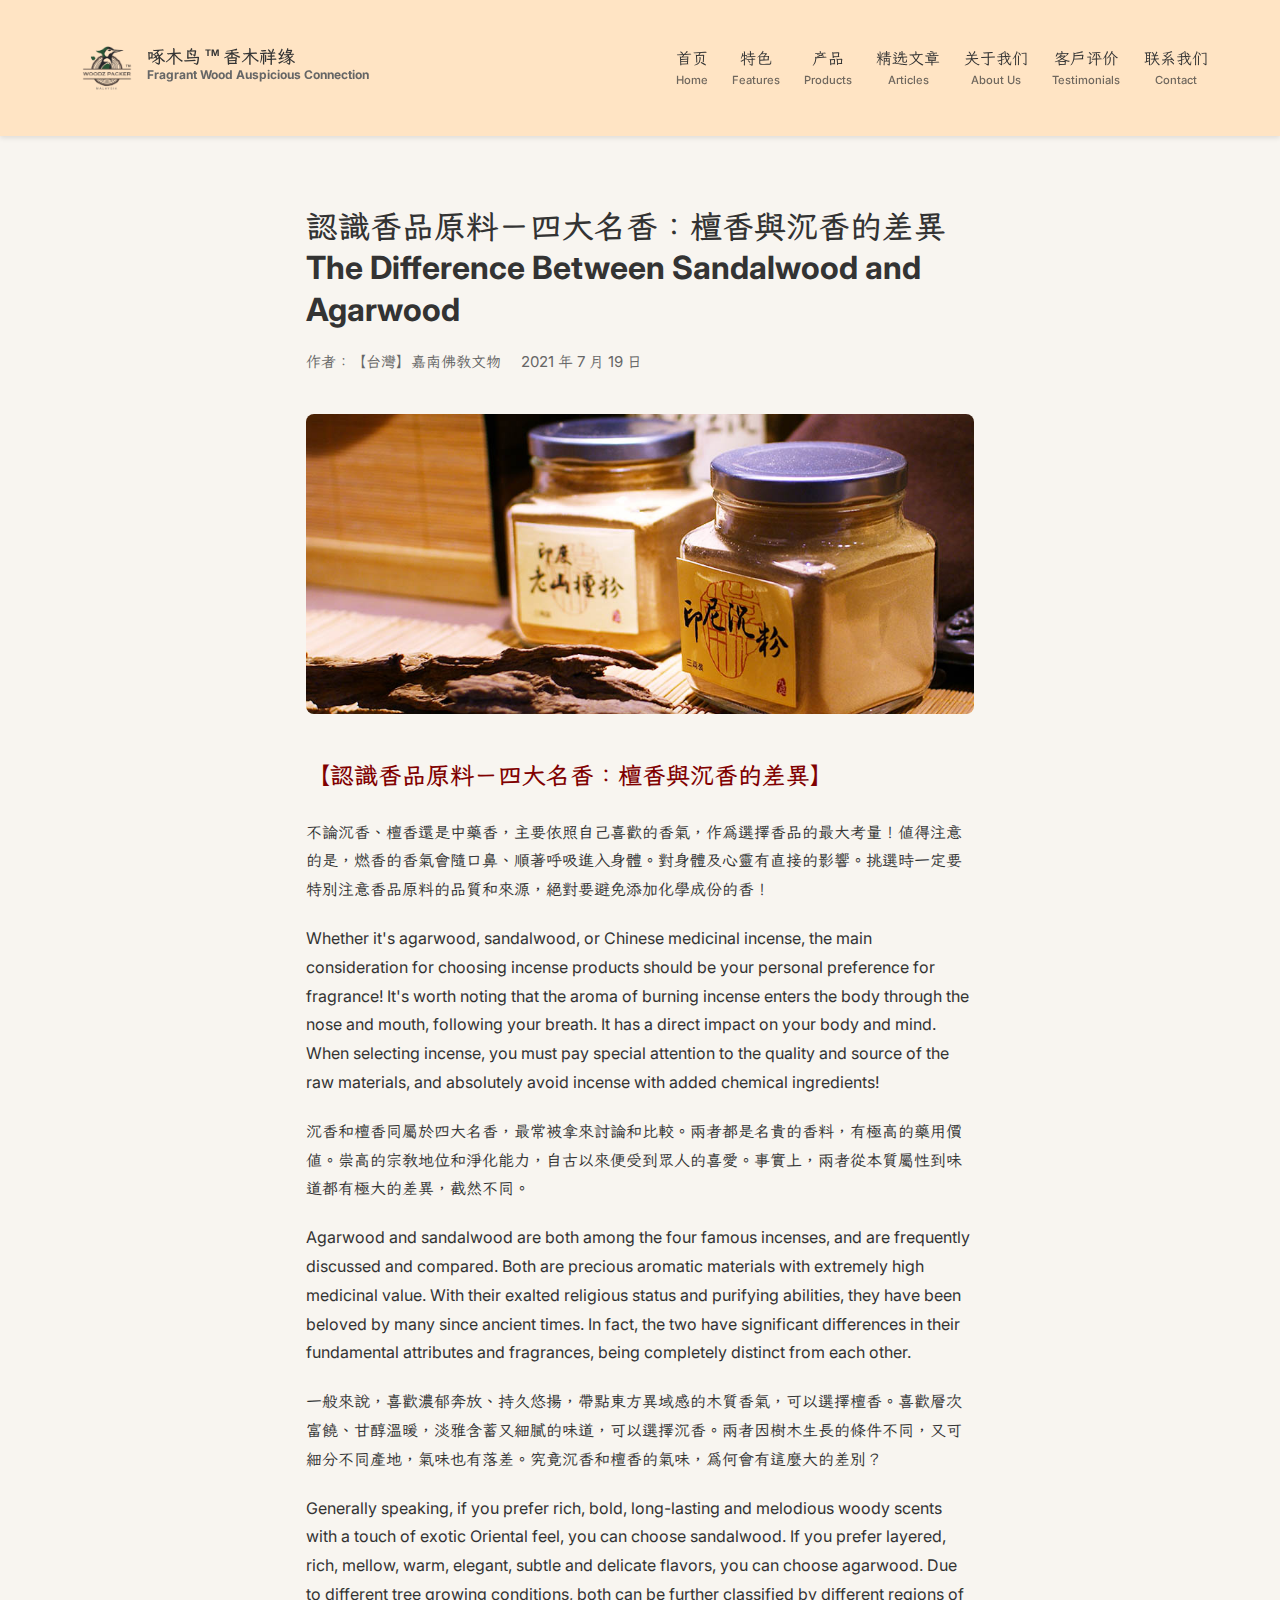
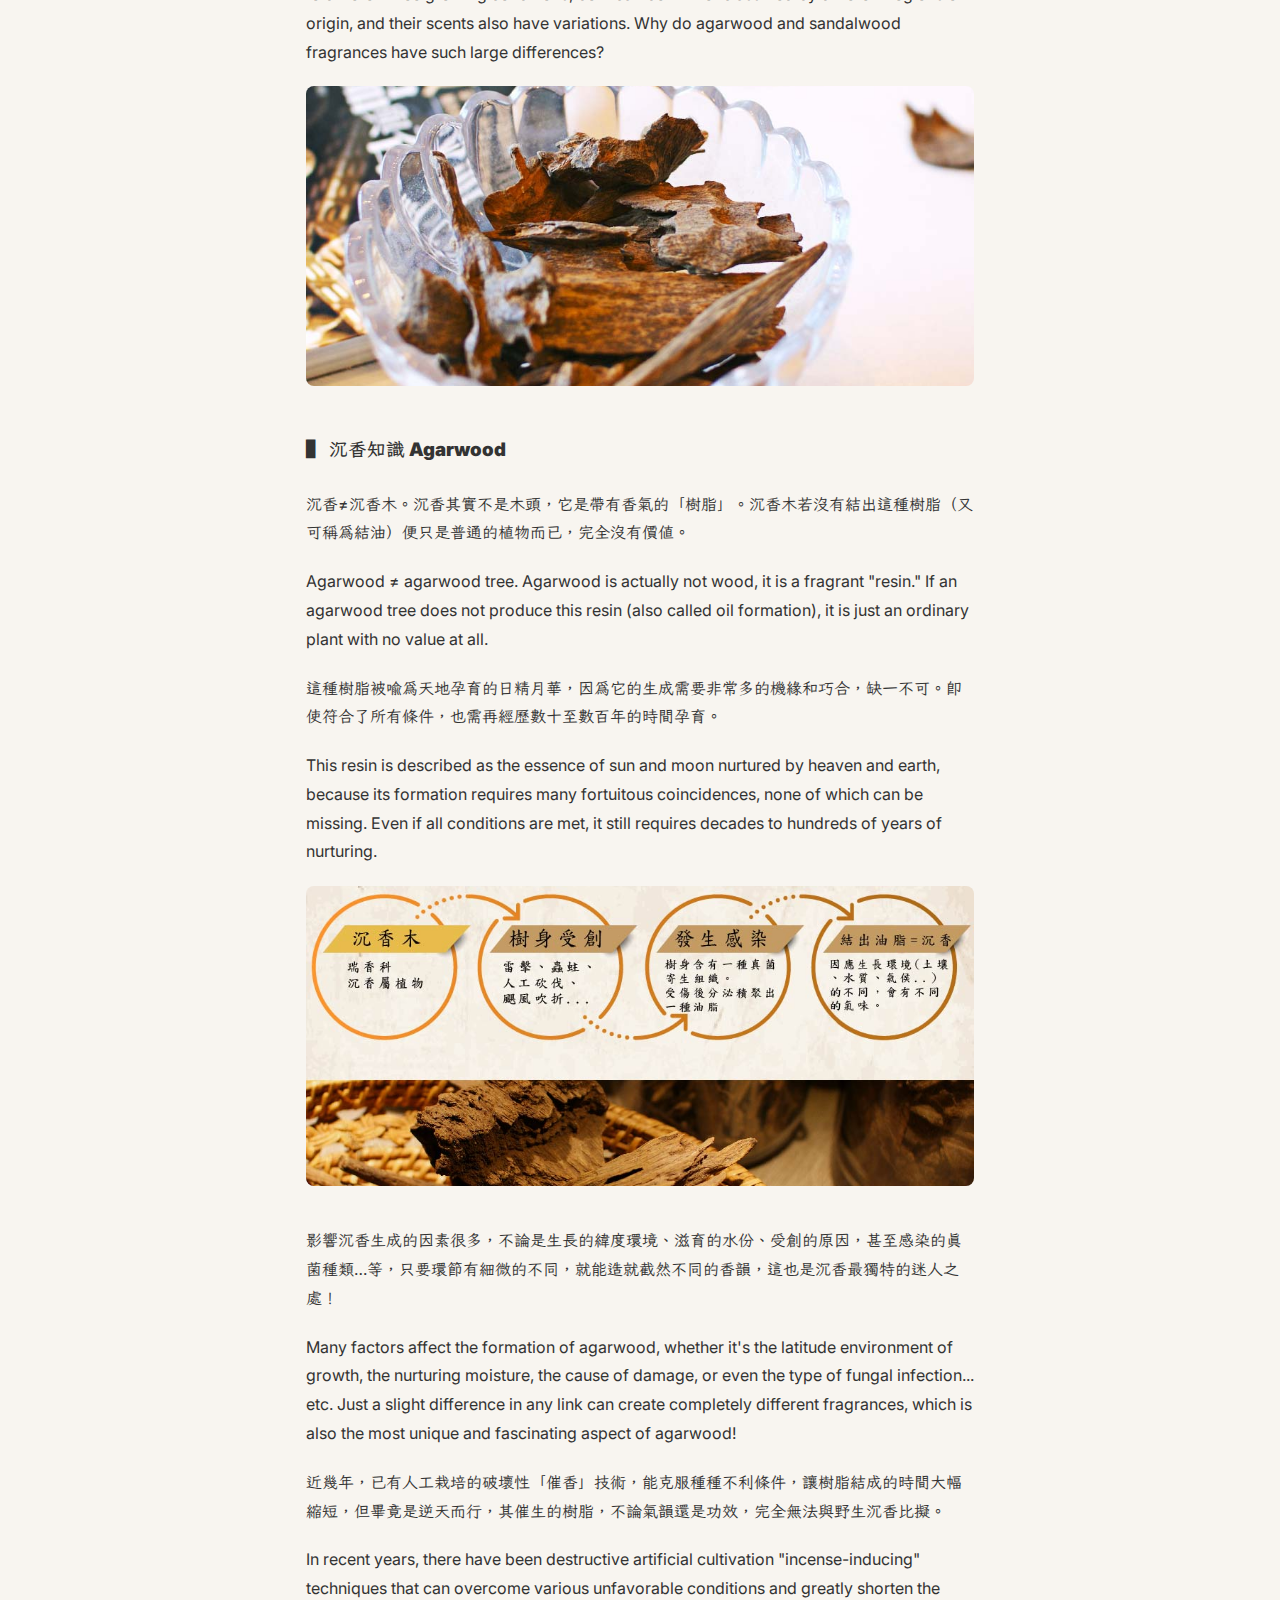
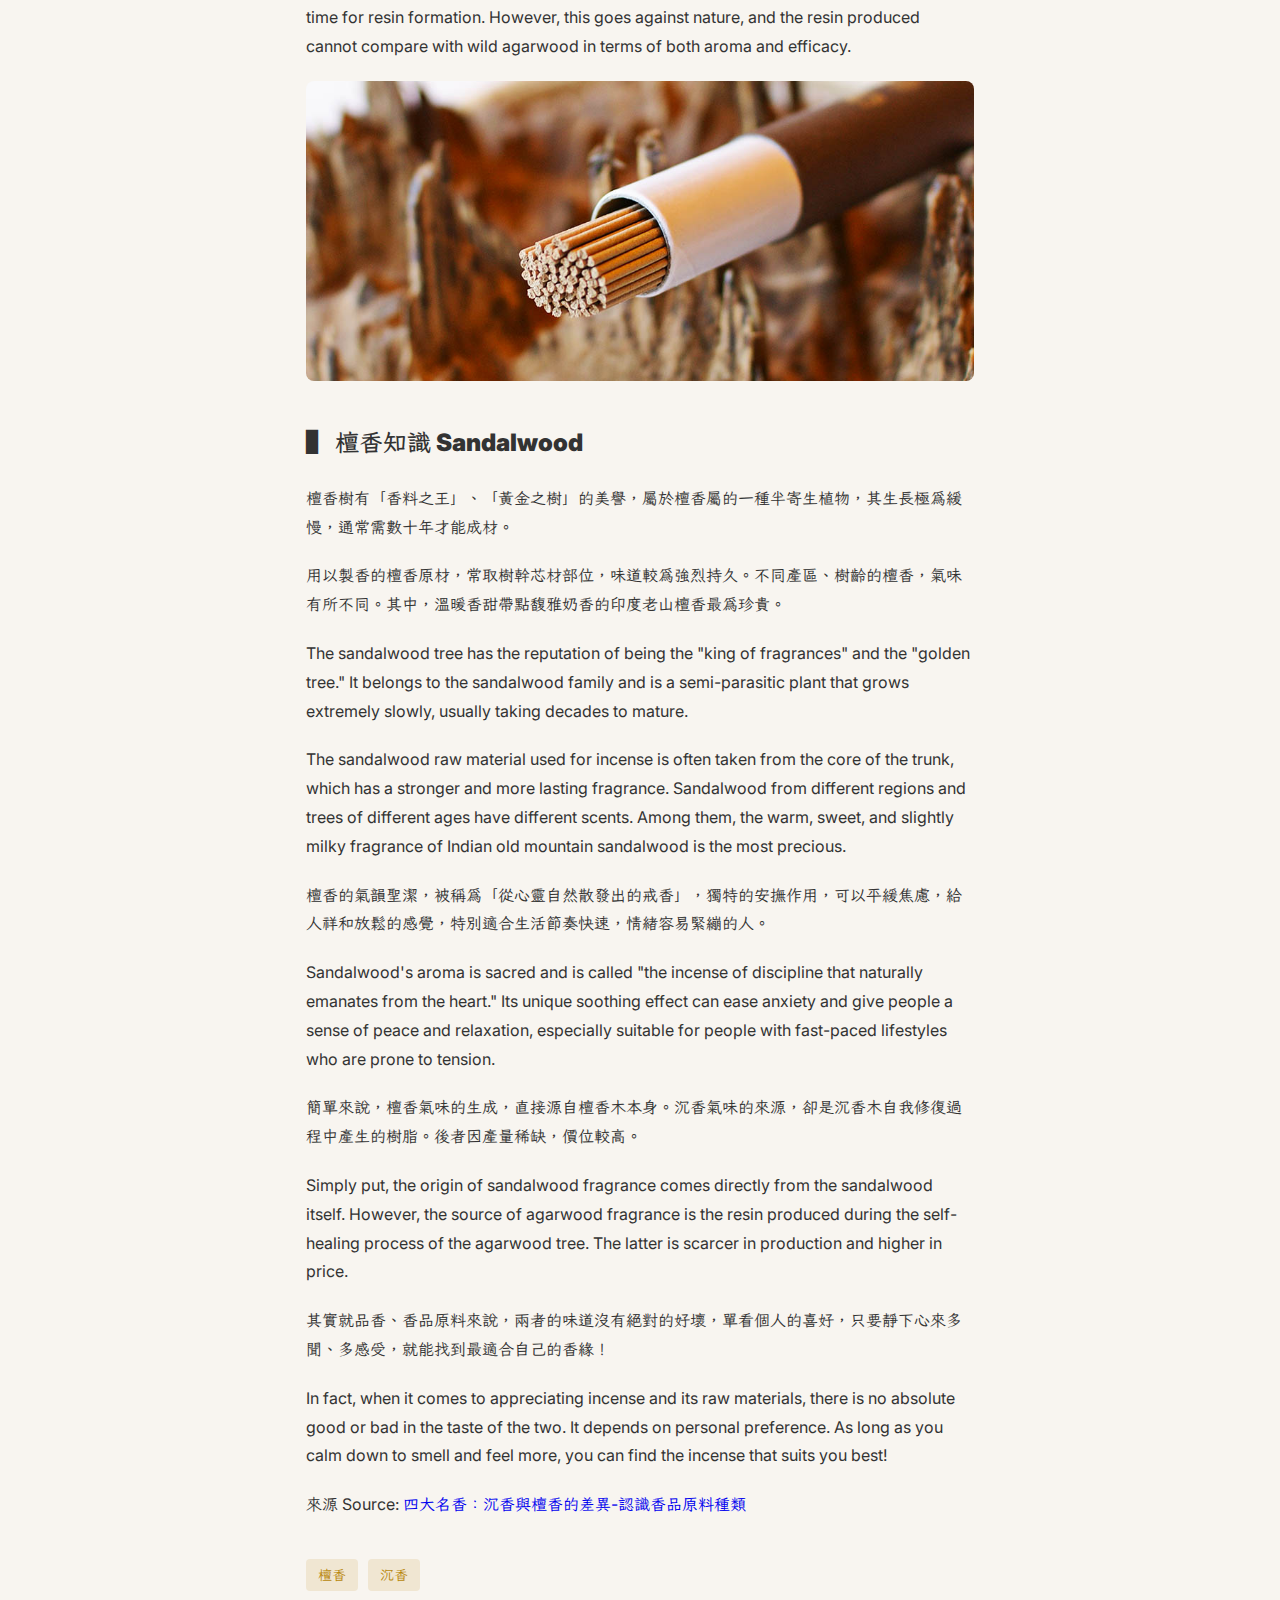
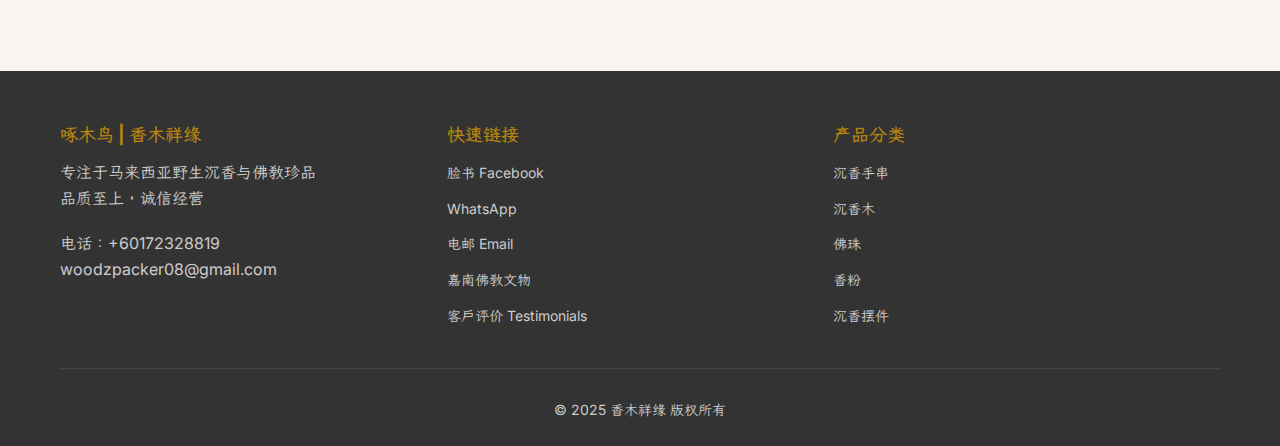
<file: articles/incense-knowledge.html>
<!DOCTYPE html>
<html lang="zh-CN">
  <head>
    <meta charset="UTF-8" />
    <meta name="viewport" content="width=device-width, initial-scale=1.0" />
    <title>認識香品原料－四大名香：檀香與沉香的差異 | 啄木鸟 Woodspacker</title>
    <link rel="stylesheet" type="text/css" href="/style/global.css">
    <link rel="stylesheet" type="text/css" href="/style/article.css">
    <link rel="preconnect" href="https://fonts.googleapis.com">
    <link rel="preconnect" href="https://fonts.gstatic.com" crossorigin>
    <link href="https://fonts.googleapis.com/css2?family=Inter:ital,opsz,wght@0,14..32,100..900;1,14..32,100..900&family=LXGW+WenKai+Mono+TC&family=Roboto+Mono:ital,wght@0,100..700;1,100..700&display=swap" rel="stylesheet">
  </head>
  <body>
    <!-- Navigation -->
    <div id="nav-placeholder"></div>

    <!-- Article Detail -->
    <section class="article-detail" id="article1">
      <div class="container" style="padding: 50px; max-width: 768px;">
        <div class="article-header">
          <h1 class="article-detail-title">
            認識香品原料－四大名香：檀香與沉香的差異<br>
            The Difference Between Sandalwood and Agarwood
          </h1>
          <div class="article-detail-meta">
            <div class="article-author">作者：【台灣】嘉南佛教文物</div>
            <div class="article-date">2021 年 7 月 19 日</div>
          </div>
        </div>
        <div
          alt="沉香種類與檀香種類的差異" 
          class="article-detail-image"
          style="background-image: url('/images/incense-knowledge/香品原料－檀香與沉香的差異-1.jpg')"
        ></div>

        <div class="article-detail-content">
          <h2 style="text-align: left"><span style="font-size: 18pt;color: #800000"><strong>【認識香品原料－四大名香：檀香與沉香的差異】</strong></h2>

          <p>不論沉香、檀香還是中藥香，主要依照自己喜歡的香氣，作為選擇香品的最大考量！值得注意的是，燃香的香氣會隨口鼻、順著呼吸進入身體。對身體及心靈有直接的影響。挑選時一定要特別注意香品原料的品質和來源，絕對要避免添加化學成份的香！</p>
          <p>Whether it's agarwood, sandalwood, or Chinese medicinal incense, the main consideration for choosing incense products should be your personal preference for fragrance! It's worth noting that the aroma of burning incense enters the body through the nose and mouth, following your breath. It has a direct impact on your body and mind. When selecting incense, you must pay special attention to the quality and source of the raw materials, and absolutely avoid incense with added chemical ingredients!</p>
          
          <p>沉香和檀香同屬於四大名香，最常被拿來討論和比較。兩者都是名貴的香料，有極高的藥用價值。崇高的宗教地位和淨化能力，自古以來便受到眾人的喜愛。事實上，兩者從本質屬性到味道都有極大的差異，截然不同。</p>
          <p>Agarwood and sandalwood are both among the four famous incenses, and are frequently discussed and compared. Both are precious aromatic materials with extremely high medicinal value. With their exalted religious status and purifying abilities, they have been beloved by many since ancient times. In fact, the two have significant differences in their fundamental attributes and fragrances, being completely distinct from each other.</p>

          <p>
            <span style="font-size: 12pt">
            <span style="font-weight: 400">
              一般來說，喜歡濃郁奔放、持久悠揚，帶點東方異域感的木質香氣，可以選擇檀香。喜歡層次富饒、甘醇溫暖，淡雅含蓄又細膩的味道，可以選擇沉香。兩者因樹木生長的條件不同，又可細分不同產地，氣味也有落差。究竟沉香和檀香的氣味，為何會有這麼大的差別？
          </p>
          <p>Generally speaking, if you prefer rich, bold, long-lasting and melodious woody scents with a touch of exotic Oriental feel, you can choose sandalwood. If you prefer layered, rich, mellow, warm, elegant, subtle and delicate flavors, you can choose agarwood. Due to different tree growing conditions, both can be further classified by different regions of origin, and their scents also have variations. Why do agarwood and sandalwood fragrances have such large differences?</p>

          <div
            alt="沉香種類與檀香種類的差異" 
            class="article-detail-image"
            style="background-image: url('/images/incense-knowledge/香品原料－檀香與沉香的差異-2.jpg')"
          ></div>

          <h2>
            <strong><span style="font-size: 14pt">
              ▌ 沉香知識 Agarwood 
            </strong>
          </h2>
          <p>沉香≠沉香木。沉香其實不是木頭，它是帶有香氣的「樹脂」。沉香木若沒有結出這種樹脂（又可稱為結油）便只是普通的植物而已，完全沒有價值。</p>
          <p>Agarwood ≠ agarwood tree. Agarwood is actually not wood, it is a fragrant "resin." If an agarwood tree does not produce this resin (also called oil formation), it is just an ordinary plant with no value at all.</p>
          
          <p>這種樹脂被喻為天地孕育的日精月華，因為它的生成需要非常多的機緣和巧合，缺一不可。即使符合了所有條件，也需再經歷數十至數百年的時間孕育。</p>
          <p>This resin is described as the essence of sun and moon nurtured by heaven and earth, because its formation requires many fortuitous coincidences, none of which can be missing. Even if all conditions are met, it still requires decades to hundreds of years of nurturing.</p>

          <div
            alt="沉香演變的過程" 
            class="article-detail-image"
            style="background-image: url('/images/incense-knowledge/香品原料－檀香與沉香的差異-3.jpg')"
          ></div>

          <p>影響沉香生成的因素很多，不論是生長的緯度環境、滋育的水份、受創的原因，甚至感染的真菌種類…等，只要環節有細微的不同，就能造就截然不同的香韻，這也是沉香最獨特的迷人之處！</p>
          <p>Many factors affect the formation of agarwood, whether it's the latitude environment of growth, the nurturing moisture, the cause of damage, or even the type of fungal infection... etc. Just a slight difference in any link can create completely different fragrances, which is also the most unique and fascinating aspect of agarwood!</p>
          
          <p>近幾年，已有人工栽培的破壞性「催香」技術，能克服種種不利條件，讓樹脂結成的時間大幅縮短，但畢竟是逆天而行，其催生的樹脂，不論氣韻還是功效，完全無法與野生沉香比擬。</p>
          <p>In recent years, there have been destructive artificial cultivation "incense-inducing" techniques that can overcome various unfavorable conditions and greatly shorten the time for resin formation. However, this goes against nature, and the resin produced cannot compare with wild agarwood in terms of both aroma and efficacy.</p>

          <div
            alt="沉香製成香品的樣貌" 
            class="article-detail-image"
            style="background-image: url('/images/incense-knowledge/香品原料－檀香與沉香的差異-4.jpg')"
          ></div>

          <h2><strong>▌ 檀香知識 Sandalwood </strong></h2>
          <p>檀香樹有「香料之王」、「黃金之樹」的美譽，屬於檀香屬的一種半寄生植物，其生長極為緩慢，通常需數十年才能成材。</p>
          
          <p>用以製香的檀香原材，常取樹幹芯材部位，味道較為強烈持久。不同產區、樹齡的檀香，氣味有所不同。其中，溫暖香甜帶點馥雅奶香的印度老山檀香最為珍貴。</p>
          <p>The sandalwood tree has the reputation of being the "king of fragrances" and the "golden tree." It belongs to the sandalwood family and is a semi-parasitic plant that grows extremely slowly, usually taking decades to mature.</p>
          <p>The sandalwood raw material used for incense is often taken from the core of the trunk, which has a stronger and more lasting fragrance. Sandalwood from different regions and trees of different ages have different scents. Among them, the warm, sweet, and slightly milky fragrance of Indian old mountain sandalwood is the most precious.</p>
          
          <p>檀香的氣韻聖潔，被稱為「從心靈自然散發出的戒香」，獨特的安撫作用，可以平緩焦慮，給人祥和放鬆的感覺，特別適合生活節奏快速，情緒容易緊繃的人。</p>
          <p>Sandalwood's aroma is sacred and is called "the incense of discipline that naturally emanates from the heart." Its unique soothing effect can ease anxiety and give people a sense of peace and relaxation, especially suitable for people with fast-paced lifestyles who are prone to tension.</p>

          
          <p>簡單來說，檀香氣味的生成，直接源自檀香木本身。沉香氣味的來源，卻是沉香木自我修復過程中產生的樹脂。後者因產量稀缺，價位較高。</p>
          <p>Simply put, the origin of sandalwood fragrance comes directly from the sandalwood itself. However, the source of agarwood fragrance is the resin produced during the self-healing process of the agarwood tree. The latter is scarcer in production and higher in price.</p>
          
          <p>其實就品香、香品原料來說，兩者的味道沒有絕對的好壞，單看個人的喜好，只要靜下心來多聞、多感受，就能找到最適合自己的香緣！</p>
          <p>In fact, when it comes to appreciating incense and its raw materials, there is no absolute good or bad in the taste of the two. It depends on personal preference. As long as you calm down to smell and feel more, you can find the incense that suits you best!</p>
        
          <p>
            來源 Source:
            <a href="https://www.chia-nan.com.tw/2021/07/19/incense-knowledge/" style="text-decoration:none">
              四大名香：沉香與檀香的差異-認識香品原料種類
            </a>
          </p>
        </div>

        <div class="article-tags">
          <span class="article-tag">檀香</span>
          <span class="article-tag">沉香</span>
        </div>
      </div>
    </section>

    <!-- Footer -->
    <div id="footer-placeholder"></div>
  </body>
  <script src="../script/global.js"></script>
</html>
</file>
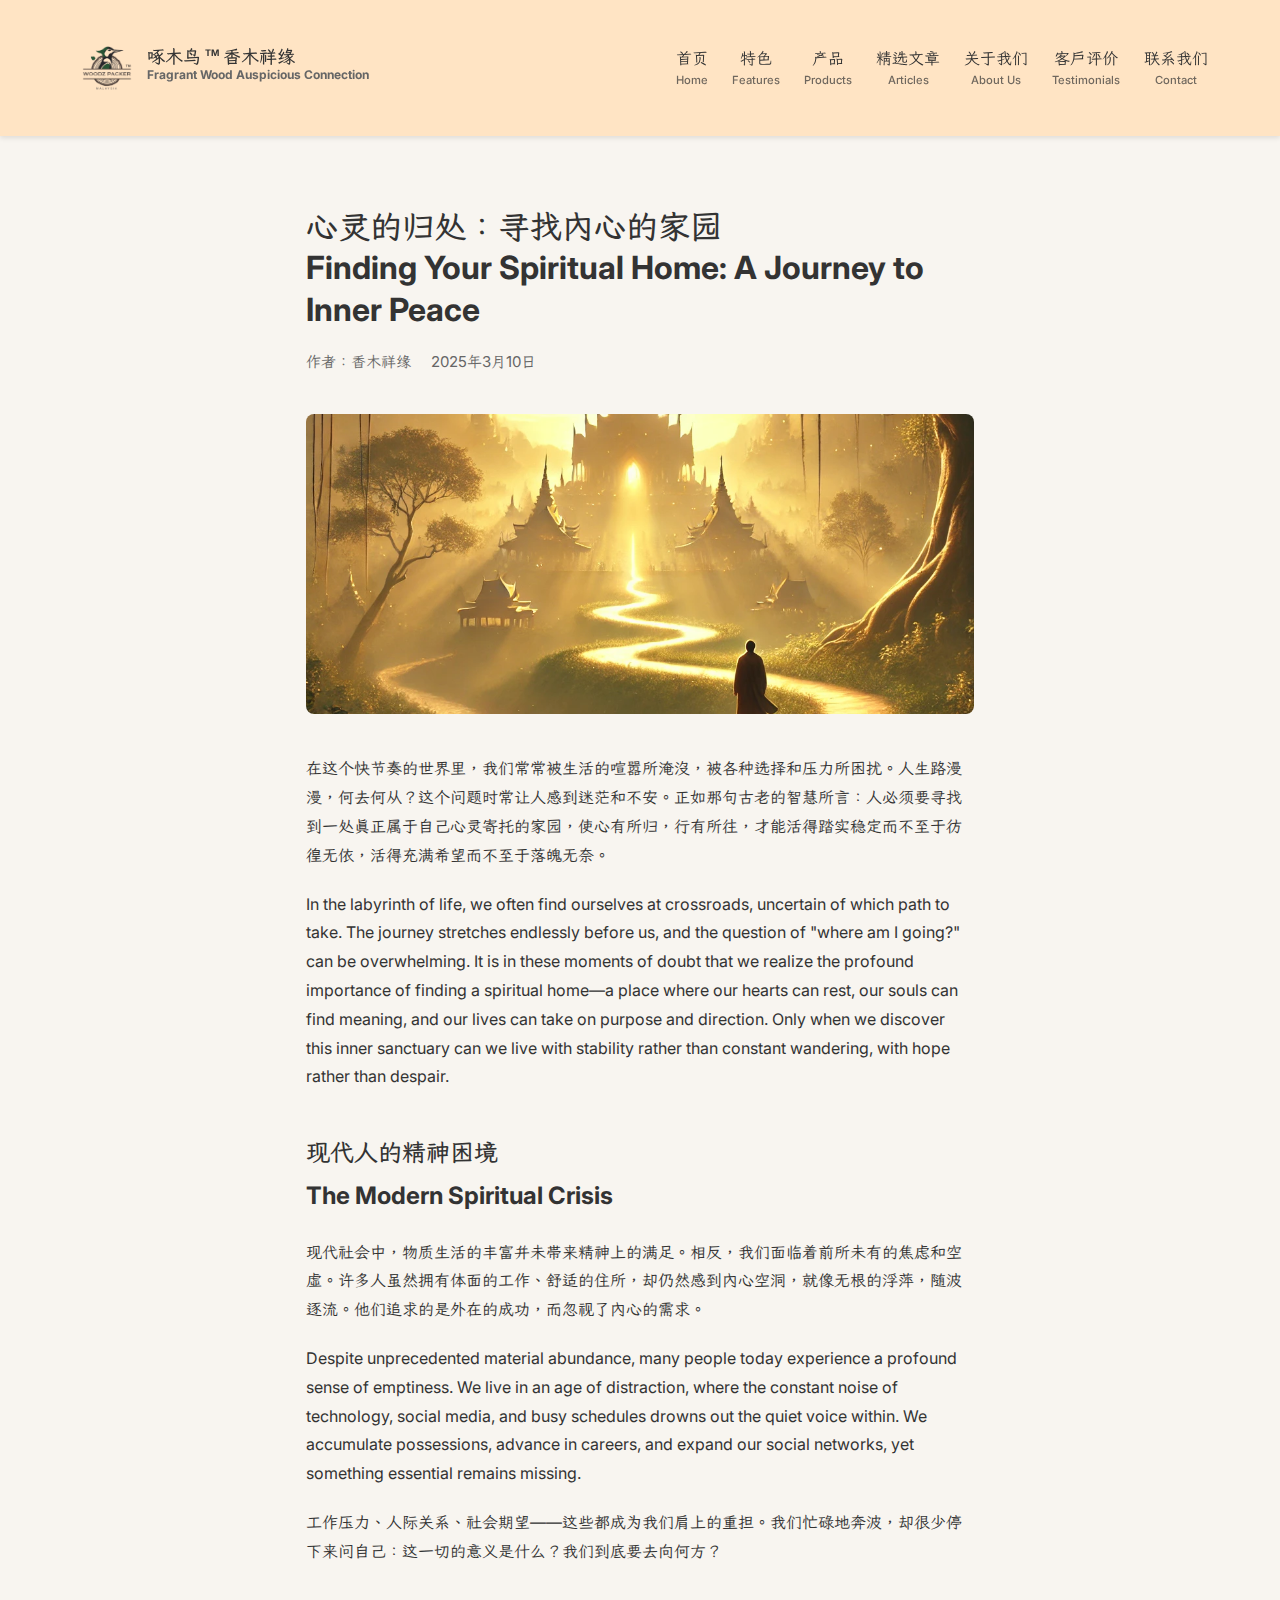
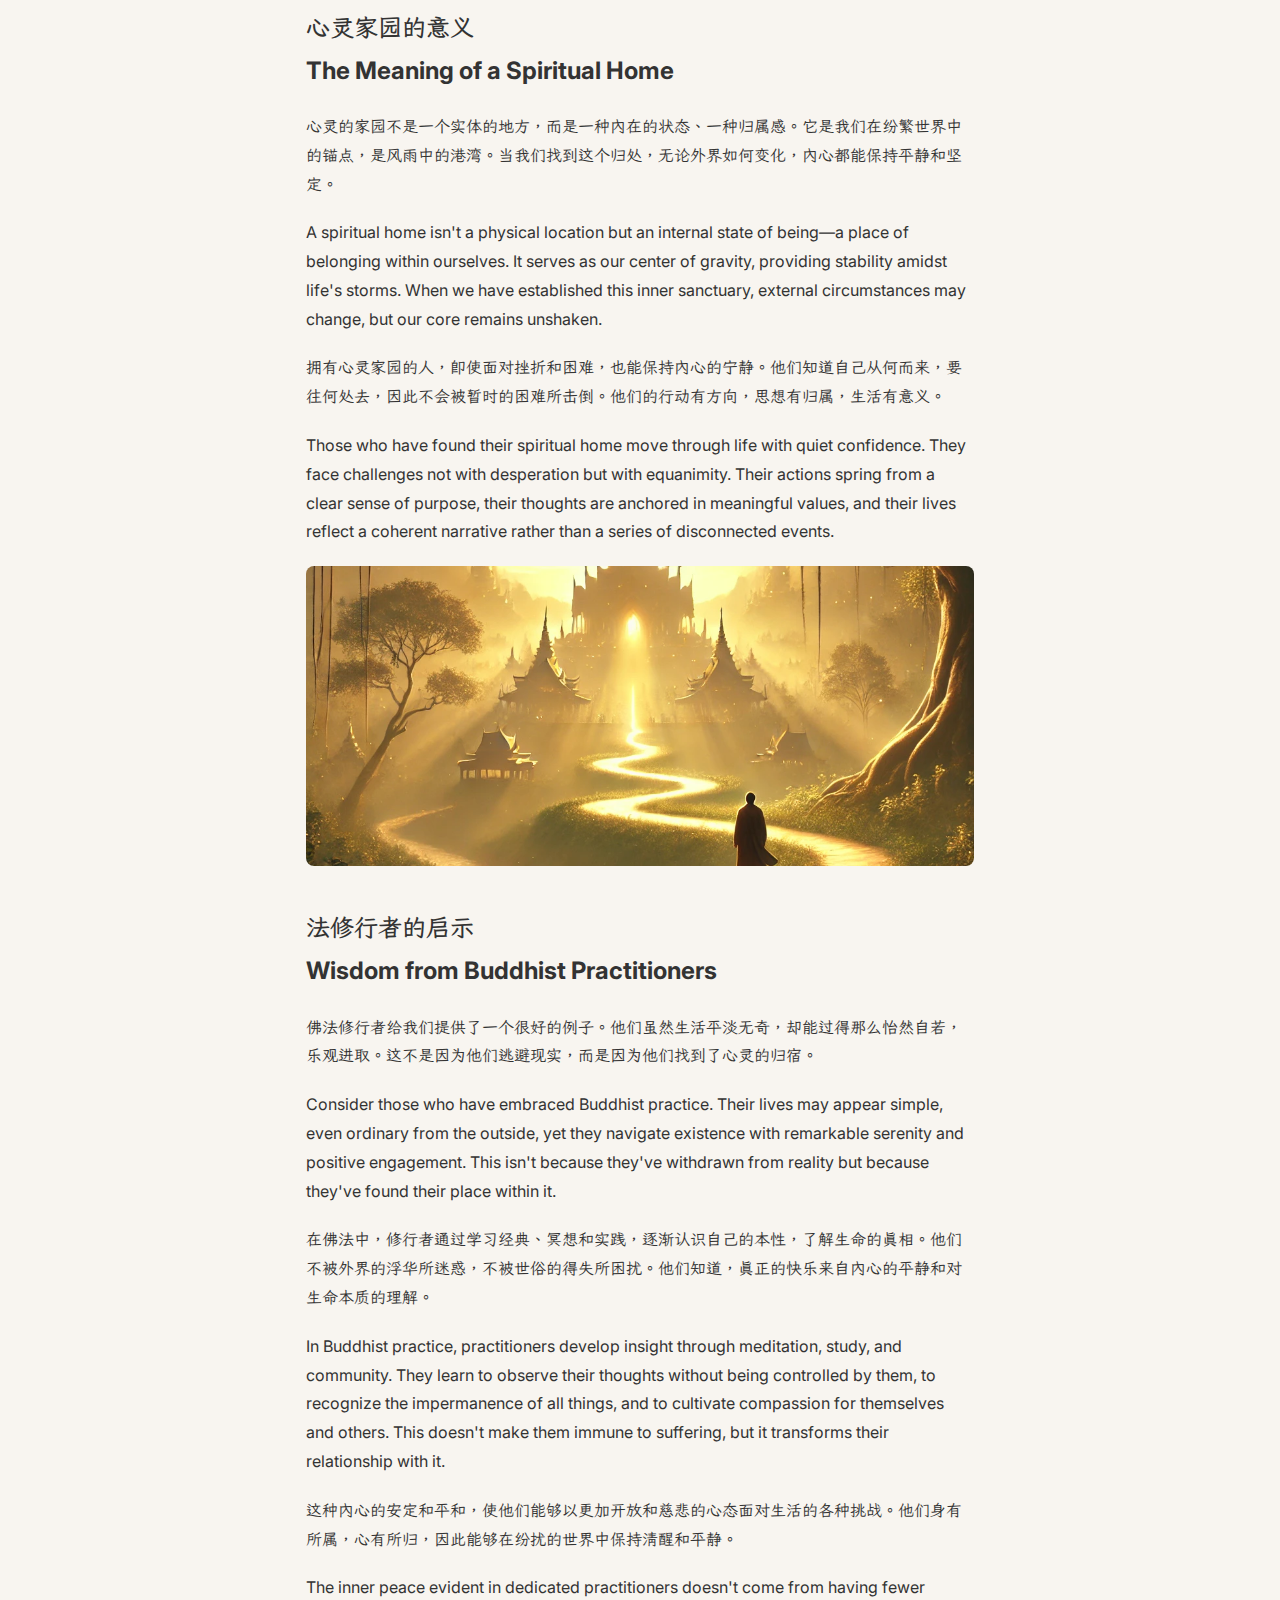
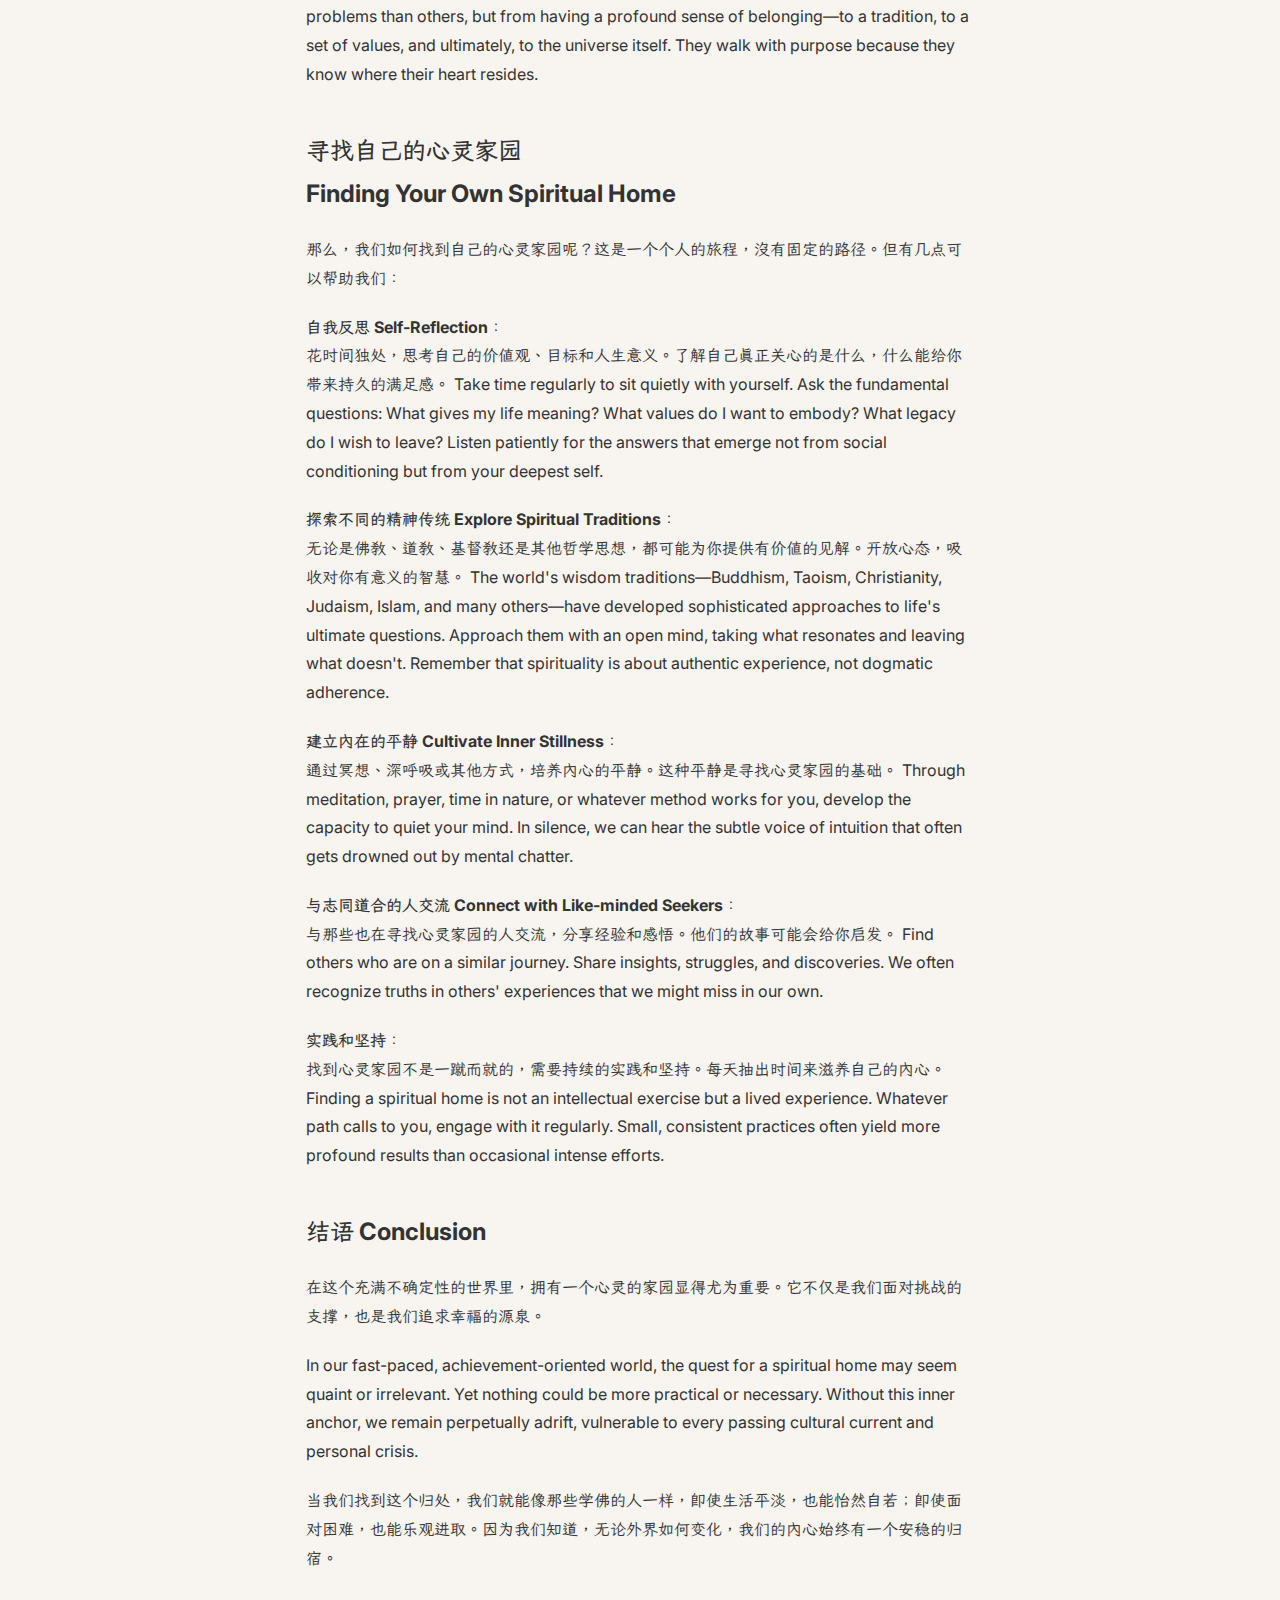
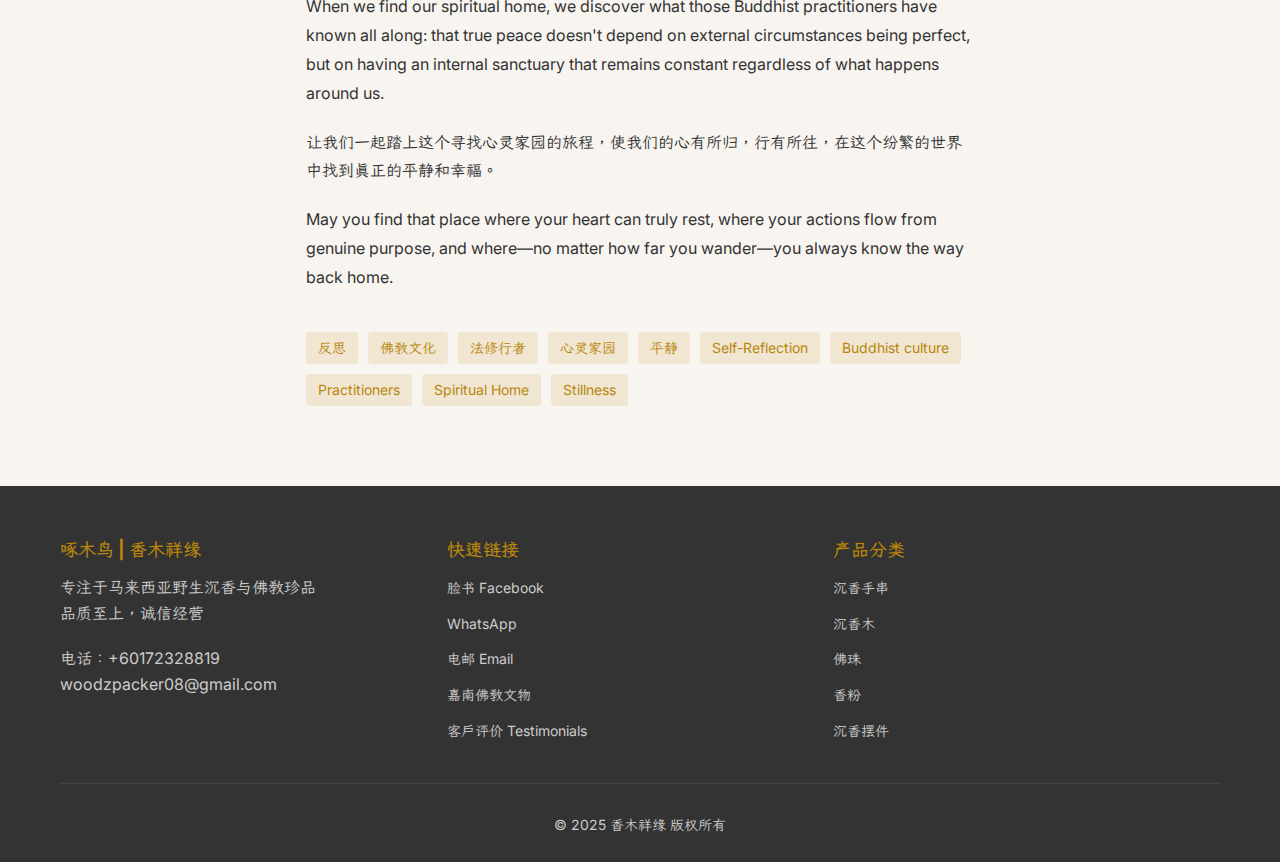
<file: articles/journey-to-inner-peace.html>
<!DOCTYPE html>
<html lang="zh-CN">
  <head>
    <meta charset="UTF-8" />
    <meta name="viewport" content="width=device-width, initial-scale=1.0" />
    <title>心灵的归处：寻找内心的家园 | 啄木鸟 Woodspacker</title>
    <link rel="stylesheet" type="text/css" href="/style/global.css">
    <link rel="stylesheet" type="text/css" href="/style/article.css">
    <link rel="preconnect" href="https://fonts.googleapis.com">
    <link rel="preconnect" href="https://fonts.gstatic.com" crossorigin>
    <link href="https://fonts.googleapis.com/css2?family=Inter:ital,opsz,wght@0,14..32,100..900;1,14..32,100..900&family=LXGW+WenKai+Mono+TC&family=Roboto+Mono:ital,wght@0,100..700;1,100..700&display=swap" rel="stylesheet">
  </head>
  <body>
    <!-- Navigation -->
    <div id="nav-placeholder"></div>

    <!-- Article Detail -->
    <section class="article-detail" id="article1">
      <div class="container" style="padding: 50px; max-width: 768px;">
        <div class="article-header">
          <h1 class="article-detail-title">
            心灵的归处：寻找内心的家园 <br>
            Finding Your Spiritual Home: A Journey to Inner Peace
          </h1>
          <div class="article-detail-meta">
            <div class="article-author">作者：香木祥缘</div>
            <div class="article-date">2025年3月10日</div>
          </div>
        </div>

        <div
          class="article-detail-image"
          style="background-image: url('../images/A-serene-landscape-depicting-a-spiritual-journey.webp')"
        ></div>

        <div class="article-detail-content">
          <p>在这个快节奏的世界里，我们常常被生活的喧嚣所淹没，被各种选择和压力所困扰。人生路漫漫，何去何从？这个问题时常让人感到迷茫和不安。正如那句古老的智慧所言：人必须要寻找到一处真正属于自己心灵寄托的家园，使心有所归，行有所往，才能活得踏实稳定而不至于彷徨无依，活得充满希望而不至于落魄无奈。</p>
          <p>In the labyrinth of life, we often find ourselves at crossroads, uncertain of which path to take. The journey stretches endlessly before us, and the question of "where am I going?" can be overwhelming. It is in these moments of doubt that we realize the profound importance of finding a spiritual home—a place where our hearts can rest, our souls can find meaning, and our lives can take on purpose and direction. Only when we discover this inner sanctuary can we live with stability rather than constant wandering, with hope rather than despair.</p>
          <h2>
            现代人的精神困境 <br>
            The Modern Spiritual Crisis
          </h2>
          <p>现代社会中，物质生活的丰富并未带来精神上的满足。相反，我们面临着前所未有的焦虑和空虚。许多人虽然拥有体面的工作、舒适的住所，却仍然感到内心空洞，就像无根的浮萍，随波逐流。他们追求的是外在的成功，而忽视了内心的需求。</p>
          <p>Despite unprecedented material abundance, many people today experience a profound sense of emptiness. We live in an age of distraction, where the constant noise of technology, social media, and busy schedules drowns out the quiet voice within. We accumulate possessions, advance in careers, and expand our social networks, yet something essential remains missing.</p>
          <p>工作压力、人际关系、社会期望&mdash;&mdash;这些都成为我们肩上的重担。我们忙碌地奔波，却很少停下来问自己：这一切的意义是什么？我们到底要去向何方？</p>
          
          <h2>
            心灵家园的意义 <br>
            The Meaning of a Spiritual Home
          </h2>
          <p>心灵的家园不是一个实体的地方，而是一种内在的状态、一种归属感。它是我们在纷繁世界中的锚点，是风雨中的港湾。当我们找到这个归处，无论外界如何变化，内心都能保持平静和坚定。</p>
          <p>A spiritual home isn't a physical location but an internal state of being—a place of belonging within ourselves. It serves as our center of gravity, providing stability amidst life's storms. When we have established this inner sanctuary, external circumstances may change, but our core remains unshaken.</p>
          
          <p>拥有心灵家园的人，即使面对挫折和困难，也能保持内心的宁静。他们知道自己从何而来，要往何处去，因此不会被暂时的困难所击倒。他们的行动有方向，思想有归属，生活有意义。</p>
          <p>Those who have found their spiritual home move through life with quiet confidence. They face challenges not with desperation but with equanimity. Their actions spring from a clear sense of purpose, their thoughts are anchored in meaningful values, and their lives reflect a coherent narrative rather than a series of disconnected events.</p>

          <div
            class="article-detail-image"
            style="background-image: url('../images/A-serene-landscape-depicting-a-spiritual-journey.webp')"
          ></div>

          <h2>
            法修行者的启示 <br>
            Wisdom from Buddhist Practitioners
          </h2>
          
          <p>佛法修行者给我们提供了一个很好的例子。他们虽然生活平淡无奇，却能过得那么怡然自若，乐观进取。这不是因为他们逃避现实，而是因为他们找到了心灵的归宿。</p>
          <p>Consider those who have embraced Buddhist practice. Their lives may appear simple, even ordinary from the outside, yet they navigate existence with remarkable serenity and positive engagement. This isn't because they've withdrawn from reality but because they've found their place within it.</p>

          <p>在佛法中，修行者通过学习经典、冥想和实践，逐渐认识自己的本性，了解生命的真相。他们不被外界的浮华所迷惑，不被世俗的得失所困扰。他们知道，真正的快乐来自内心的平静和对生命本质的理解。</p>
          <p>In Buddhist practice, practitioners develop insight through meditation, study, and community. They learn to observe their thoughts without being controlled by them, to recognize the impermanence of all things, and to cultivate compassion for themselves and others. This doesn't make them immune to suffering, but it transforms their relationship with it.</p>

          <p>这种内心的安定和平和，使他们能够以更加开放和慈悲的心态面对生活的各种挑战。他们身有所属，心有所归，因此能够在纷扰的世界中保持清醒和平静。</p>
          <p>The inner peace evident in dedicated practitioners doesn't come from having fewer problems than others, but from having a profound sense of belonging—to a tradition, to a set of values, and ultimately, to the universe itself. They walk with purpose because they know where their heart resides.</p>

          <h2>
            寻找自己的心灵家园 <br>
            Finding Your Own Spiritual Home
          </h2>
          
          <p>那么，我们如何找到自己的心灵家园呢？这是一个个人的旅程，没有固定的路径。但有几点可以帮助我们：</p>

          <p>
            <strong>自我反思 Self-Reflection</strong>：<br>
            花时间独处，思考自己的价值观、目标和人生意义。了解自己真正关心的是什么，什么能给你带来持久的满足感。
            Take time regularly to sit quietly with yourself. Ask the fundamental questions: What gives my life meaning? What values do I want to embody? What legacy do I wish to leave? Listen patiently for the answers that emerge not from social conditioning but from your deepest self.
          </p>
          <p>
            <strong>探索不同的精神传统 Explore Spiritual Traditions</strong>：<br>
            无论是佛教、道教、基督教还是其他哲学思想，都可能为你提供有价值的见解。开放心态，吸收对你有意义的智慧。
            The world's wisdom traditions—Buddhism, Taoism, Christianity, Judaism, Islam, and many others—have developed sophisticated approaches to life's ultimate questions. Approach them with an open mind, taking what resonates and leaving what doesn't. Remember that spirituality is about authentic experience, not dogmatic adherence.
          </p>
          <p>
            <strong>建立内在的平静 Cultivate Inner Stillness</strong>：<br>
            通过冥想、深呼吸或其他方式，培养内心的平静。这种平静是寻找心灵家园的基础。
            Through meditation, prayer, time in nature, or whatever method works for you, develop the capacity to quiet your mind. In silence, we can hear the subtle voice of intuition that often gets drowned out by mental chatter.
          </p>
          <p>
            <strong>与志同道合的人交流 Connect with Like-minded Seekers</strong>：<br>
            与那些也在寻找心灵家园的人交流，分享经验和感悟。他们的故事可能会给你启发。
            Find others who are on a similar journey. Share insights, struggles, and discoveries. We often recognize truths in others' experiences that we might miss in our own.
          </p>
          <p>
            <strong>实践和坚持</strong>：<br>
            找到心灵家园不是一蹴而就的，需要持续的实践和坚持。每天抽出时间来滋养自己的内心。
            Finding a spiritual home is not an intellectual exercise but a lived experience. Whatever path calls to you, engage with it regularly. Small, consistent practices often yield more profound results than occasional intense efforts.
          </p>

          <h2>结语 Conclusion</h2>
          <p>在这个充满不确定性的世界里，拥有一个心灵的家园显得尤为重要。它不仅是我们面对挑战的支撑，也是我们追求幸福的源泉。</p>
          <p>In our fast-paced, achievement-oriented world, the quest for a spiritual home may seem quaint or irrelevant. Yet nothing could be more practical or necessary. Without this inner anchor, we remain perpetually adrift, vulnerable to every passing cultural current and personal crisis.</p>
          <p>当我们找到这个归处，我们就能像那些学佛的人一样，即使生活平淡，也能怡然自若；即使面对困难，也能乐观进取。因为我们知道，无论外界如何变化，我们的内心始终有一个安稳的归宿。</p>
          <p>When we find our spiritual home, we discover what those Buddhist practitioners have known all along: that true peace doesn't depend on external circumstances being perfect, but on having an internal sanctuary that remains constant regardless of what happens around us.</p>
          <p>让我们一起踏上这个寻找心灵家园的旅程，使我们的心有所归，行有所往，在这个纷繁的世界中找到真正的平静和幸福。</p>
          <p>May you find that place where your heart can truly rest, where your actions flow from genuine purpose, and where—no matter how far you wander—you always know the way back home.</p>
        </div>

        <div class="article-tags">
          <span class="article-tag">反思</span>
          <span class="article-tag">佛教文化</span>
          <span class="article-tag">法修行者</span>
          <span class="article-tag">心灵家园 </span>
          <span class="article-tag">平静</span>
          <span class="article-tag">Self-Reflection</span>
          <span class="article-tag">Buddhist culture</span>
          <span class="article-tag">Practitioners</span>
          <span class="article-tag">Spiritual Home</span>
          <span class="article-tag">Stillness</span>
        </div>
      </div>
    </section>

    <!-- Footer -->
    <div id="footer-placeholder"></div>
  </body>
  <script src="../script/global.js"></script>
</html>
</file>
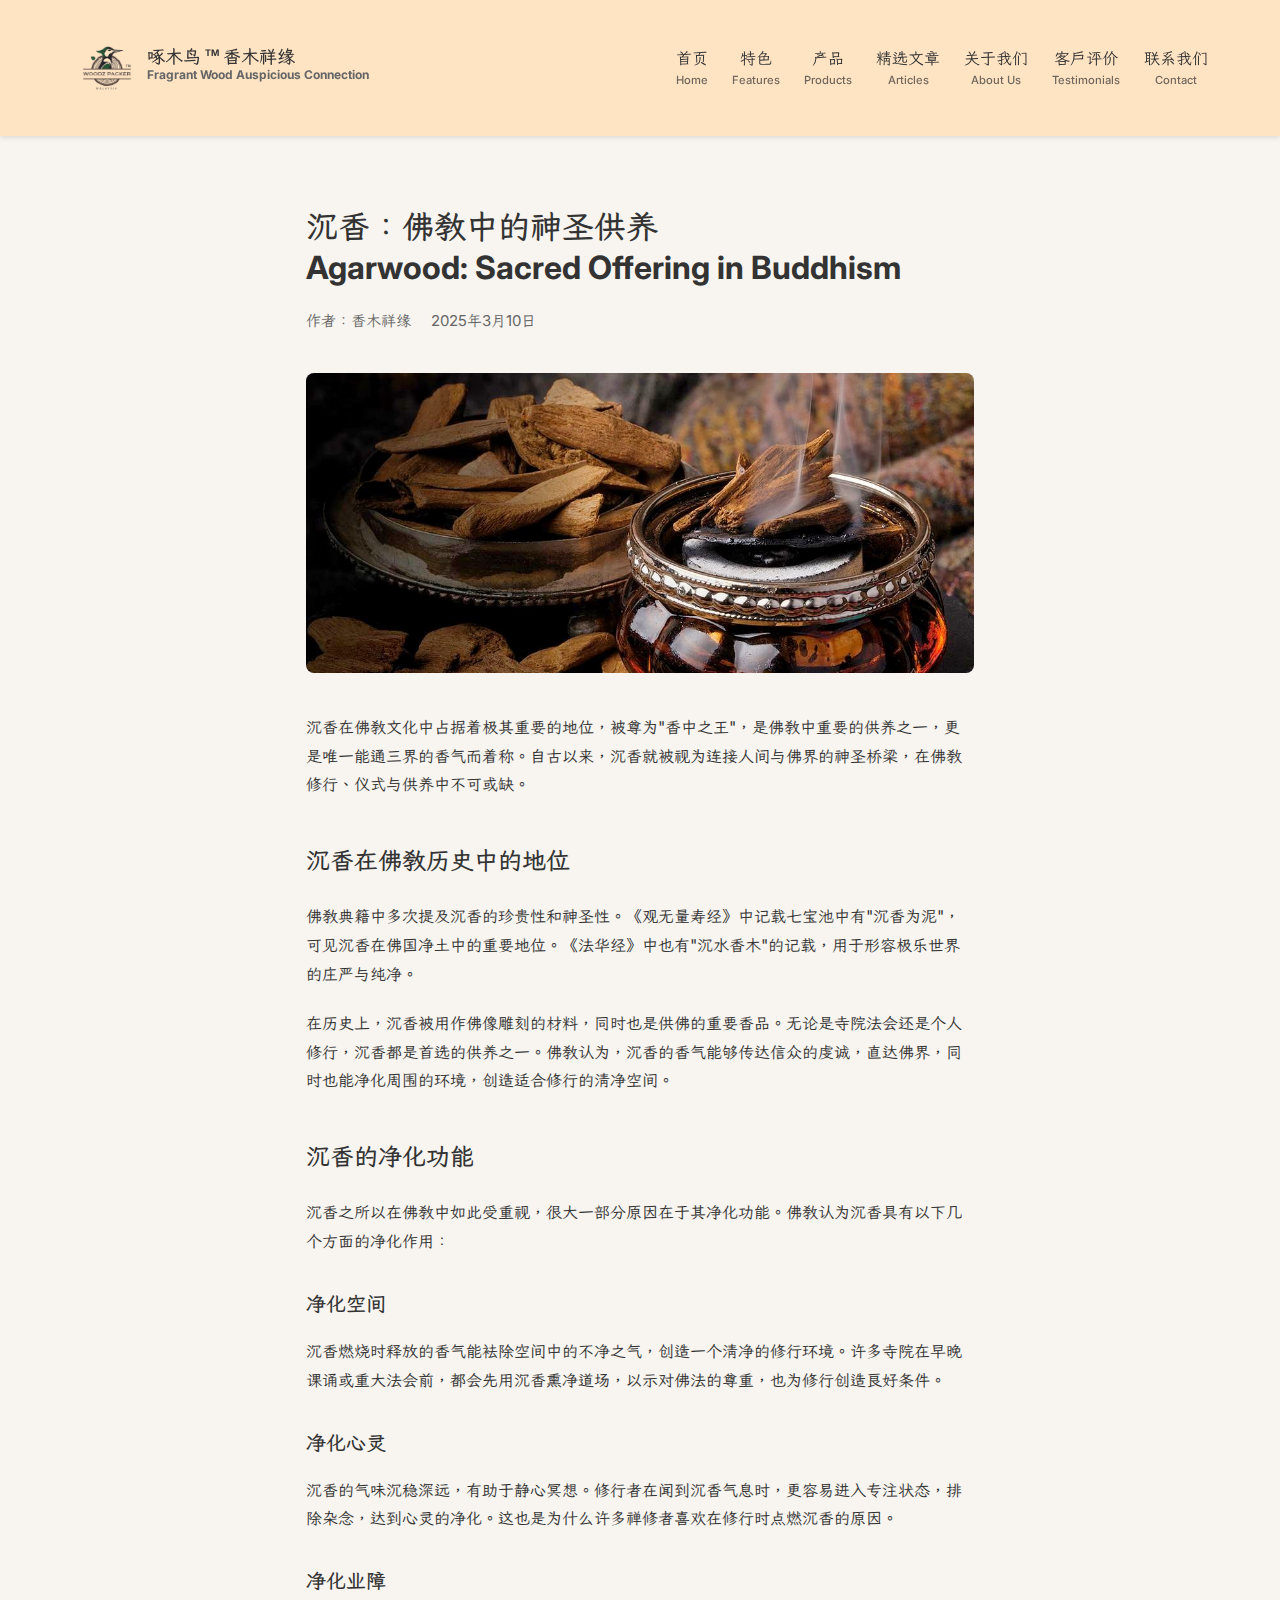
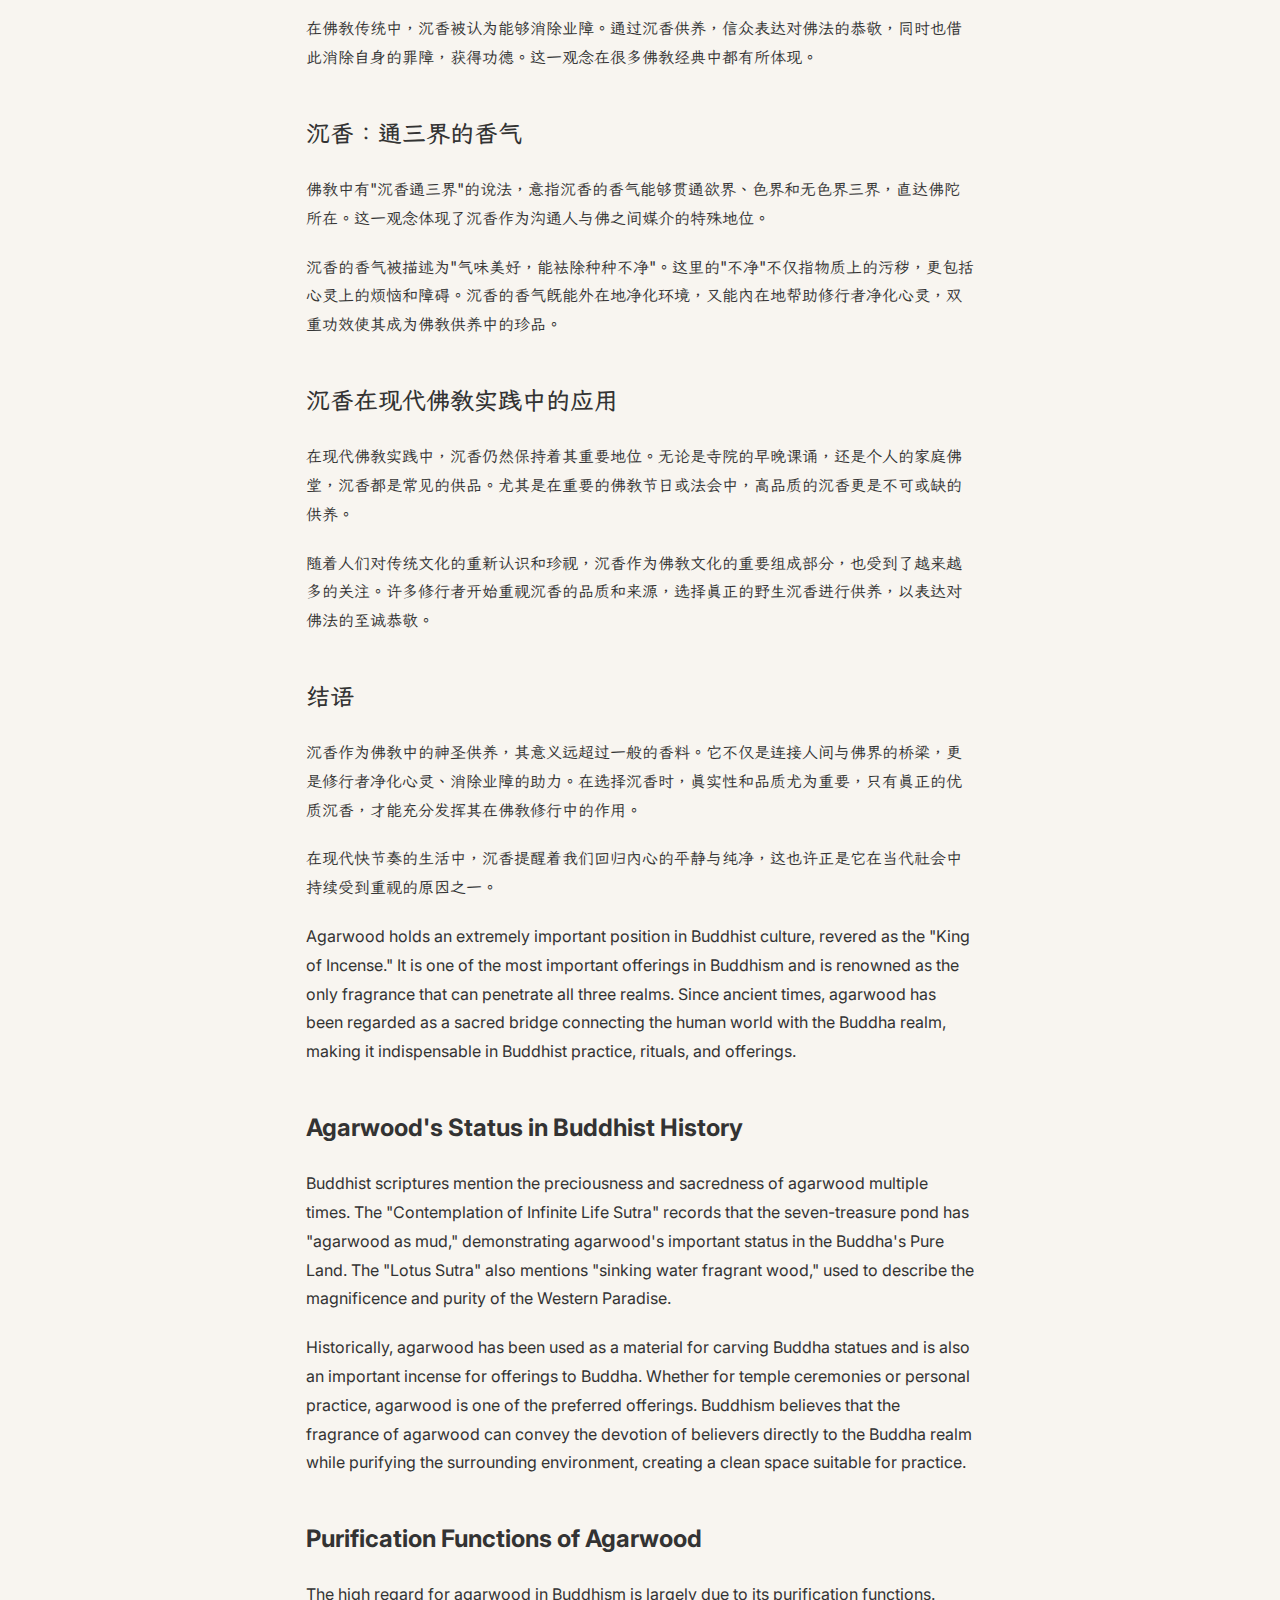
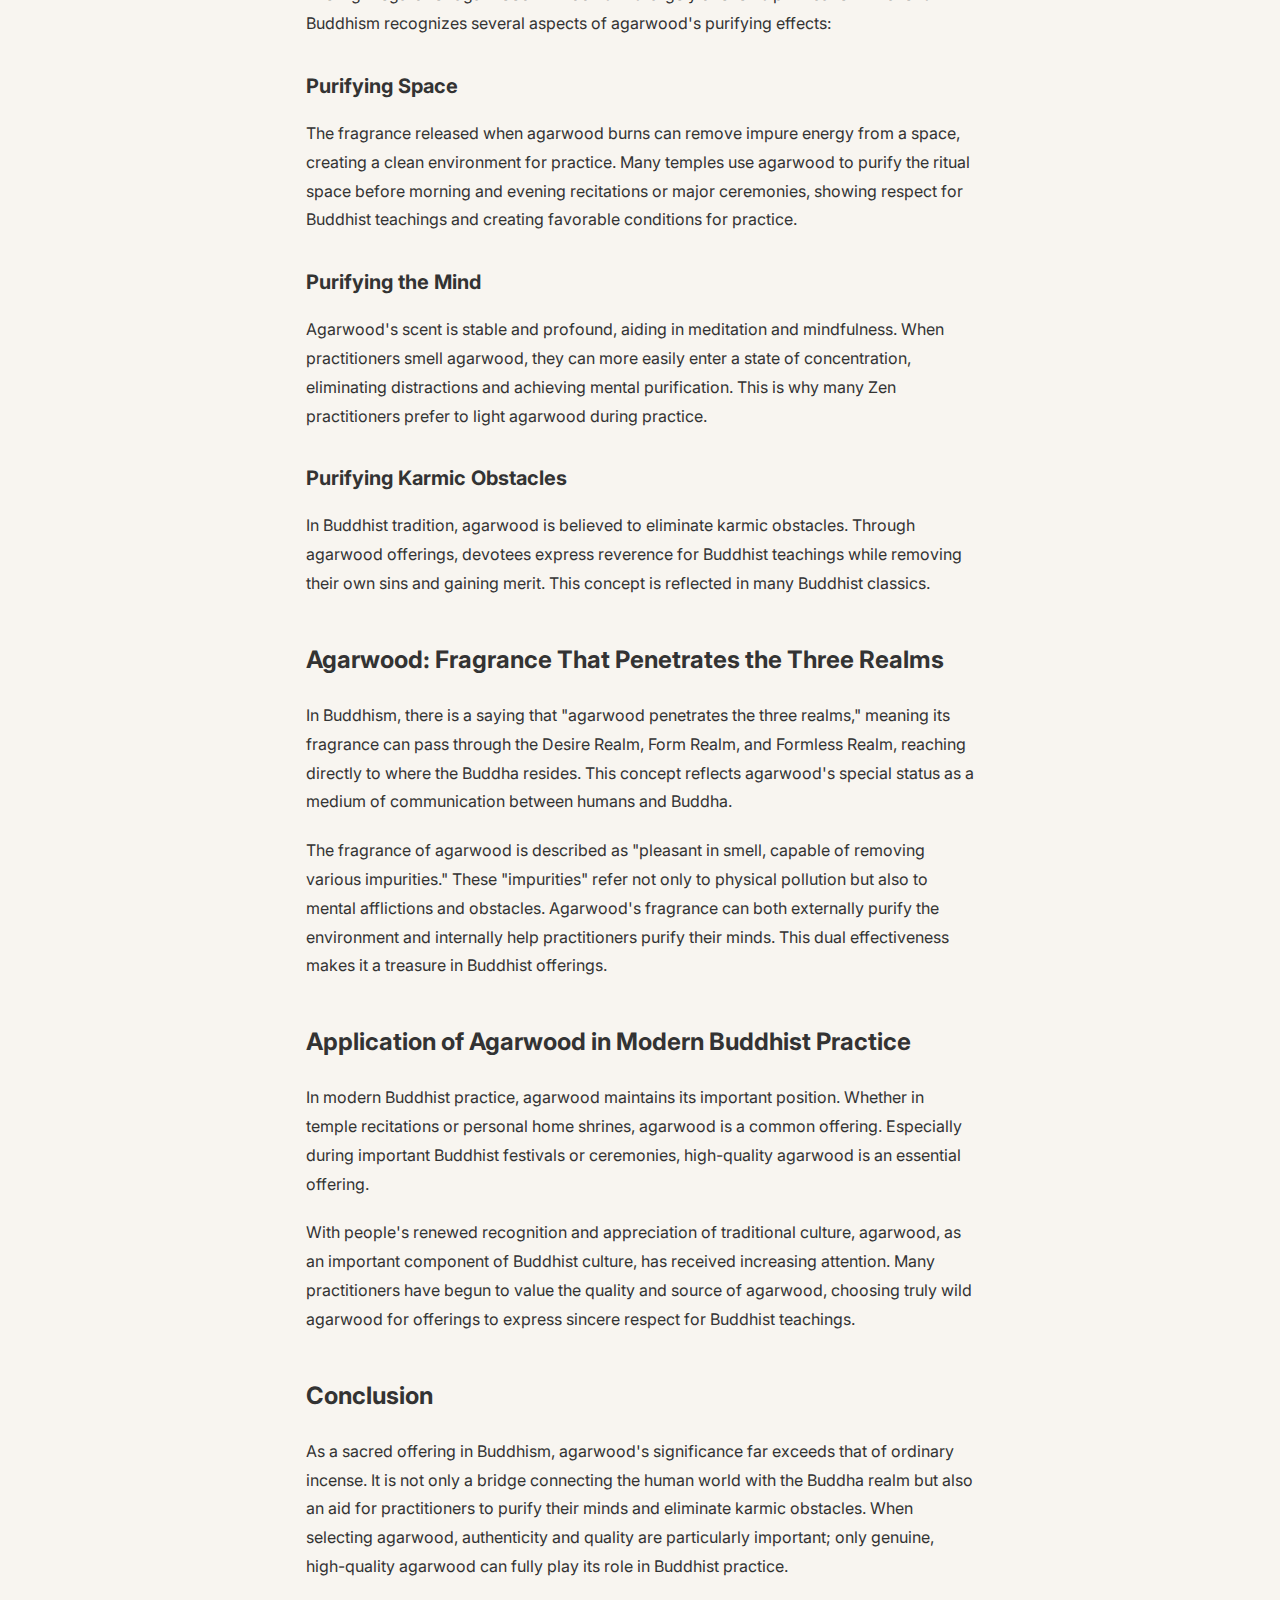
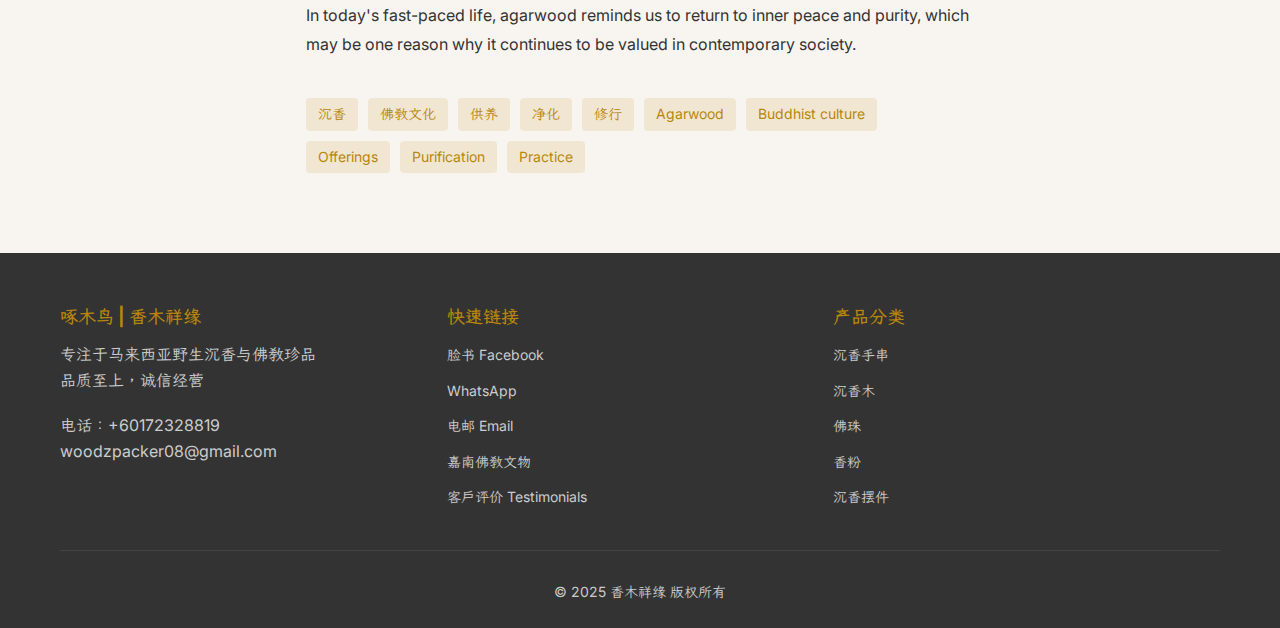
<file: articles/scared-offering-in-buddism.html>
<!DOCTYPE html>
<html lang="zh-CN">
  <head>
    <meta charset="UTF-8" />
    <meta name="viewport" content="width=device-width, initial-scale=1.0" />
    <title>沉香：佛教中的神圣供养 | 啄木鸟 Woodspacker</title>
    <link rel="stylesheet" type="text/css" href="/style/global.css">
    <link rel="stylesheet" type="text/css" href="/style/article.css">
    <link rel="preconnect" href="https://fonts.googleapis.com">
    <link rel="preconnect" href="https://fonts.gstatic.com" crossorigin>
    <link href="https://fonts.googleapis.com/css2?family=Inter:ital,opsz,wght@0,14..32,100..900;1,14..32,100..900&family=LXGW+WenKai+Mono+TC&family=Roboto+Mono:ital,wght@0,100..700;1,100..700&display=swap" rel="stylesheet">
  </head>
  <body>
    <!-- Navigation -->
    <div id="nav-placeholder"></div>

    <!-- Article Detail -->
    <section class="article-detail" id="article1">
      <div class="container" style="padding: 50px; max-width: 768px;">
        <div class="article-header">
          <h1 class="article-detail-title">
            沉香：佛教中的神圣供养 <br>
            Agarwood: Sacred Offering in Buddhism
          </h1>
          <div class="article-detail-meta">
            <div class="article-author">作者：香木祥缘</div>
            <div class="article-date">2025年3月10日</div>
          </div>
        </div>

        <div
          class="article-detail-image"
          style="background-image: url('../images/Agarwood-in-burner.jpg')"
        ></div>

        <div class="article-detail-content">
          <p>
            沉香在佛教文化中占据着极其重要的地位，被尊为"香中之王"，是佛教中重要的供养之一，更是唯一能通三界的香气而着称。自古以来，沉香就被视为连接人间与佛界的神圣桥梁，在佛教修行、仪式与供养中不可或缺。
          </p>

          <h2>沉香在佛教历史中的地位</h2>
          <p>
            佛教典籍中多次提及沉香的珍贵性和神圣性。《观无量寿经》中记载七宝池中有"沉香为泥"，可见沉香在佛国净土中的重要地位。《法华经》中也有"沉水香木"的记载，用于形容极乐世界的庄严与纯净。
          </p>

          <p>
            在历史上，沉香被用作佛像雕刻的材料，同时也是供佛的重要香品。无论是寺院法会还是个人修行，沉香都是首选的供养之一。佛教认为，沉香的香气能够传达信众的虔诚，直达佛界，同时也能净化周围的环境，创造适合修行的清净空间。
          </p>

          <h2>沉香的净化功能</h2>
          <p>
            沉香之所以在佛教中如此受重视，很大一部分原因在于其净化功能。佛教认为沉香具有以下几个方面的净化作用：
          </p>

          <h3>净化空间</h3>
          <p>
            沉香燃烧时释放的香气能袪除空间中的不净之气，创造一个清净的修行环境。许多寺院在早晚课诵或重大法会前，都会先用沉香熏净道场，以示对佛法的尊重，也为修行创造良好条件。
          </p>

          <h3>净化心灵</h3>
          <p>
            沉香的气味沉稳深远，有助于静心冥想。修行者在闻到沉香气息时，更容易进入专注状态，排除杂念，达到心灵的净化。这也是为什么许多禅修者喜欢在修行时点燃沉香的原因。
          </p>

          <h3>净化业障</h3>
          <p>
            在佛教传统中，沉香被认为能够消除业障。通过沉香供养，信众表达对佛法的恭敬，同时也借此消除自身的罪障，获得功德。这一观念在很多佛教经典中都有所体现。
          </p>

          <h2>沉香：通三界的香气</h2>
          <p>
            佛教中有"沉香通三界"的说法，意指沉香的香气能够贯通欲界、色界和无色界三界，直达佛陀所在。这一观念体现了沉香作为沟通人与佛之间媒介的特殊地位。
          </p>

          <p>
            沉香的香气被描述为"气味美好，能袪除种种不净"。这里的"不净"不仅指物质上的污秽，更包括心灵上的烦恼和障碍。沉香的香气既能外在地净化环境，又能内在地帮助修行者净化心灵，双重功效使其成为佛教供养中的珍品。
          </p>

          <h2>沉香在现代佛教实践中的应用</h2>
          <p>
            在现代佛教实践中，沉香仍然保持着其重要地位。无论是寺院的早晚课诵，还是个人的家庭佛堂，沉香都是常见的供品。尤其是在重要的佛教节日或法会中，高品质的沉香更是不可或缺的供养。
          </p>

          <p>
            随着人们对传统文化的重新认识和珍视，沉香作为佛教文化的重要组成部分，也受到了越来越多的关注。许多修行者开始重视沉香的品质和来源，选择真正的野生沉香进行供养，以表达对佛法的至诚恭敬。
          </p>

          <h2>结语</h2>
          <p>
            沉香作为佛教中的神圣供养，其意义远超过一般的香料。它不仅是连接人间与佛界的桥梁，更是修行者净化心灵、消除业障的助力。在选择沉香时，真实性和品质尤为重要，只有真正的优质沉香，才能充分发挥其在佛教修行中的作用。
          </p>

          <p>
            在现代快节奏的生活中，沉香提醒着我们回归内心的平静与纯净，这也许正是它在当代社会中持续受到重视的原因之一。
          </p>
        </div>
        <div class="article-detail-content">
          <p>
            Agarwood holds an extremely important position in Buddhist culture,
            revered as the "King of Incense." It is one of the most important
            offerings in Buddhism and is renowned as the only fragrance that can
            penetrate all three realms. Since ancient times, agarwood has been
            regarded as a sacred bridge connecting the human world with the
            Buddha realm, making it indispensable in Buddhist practice, rituals,
            and offerings.
          </p>
          <h2>Agarwood's Status in Buddhist History</h2>
          <p>
            Buddhist scriptures mention the preciousness and sacredness of
            agarwood multiple times. The "Contemplation of Infinite Life Sutra"
            records that the seven-treasure pond has "agarwood as mud,"
            demonstrating agarwood's important status in the Buddha's Pure Land.
            The "Lotus Sutra" also mentions "sinking water fragrant wood," used
            to describe the magnificence and purity of the Western Paradise.
          </p>
          <p>
            Historically, agarwood has been used as a material for carving
            Buddha statues and is also an important incense for offerings to
            Buddha. Whether for temple ceremonies or personal practice, agarwood
            is one of the preferred offerings. Buddhism believes that the
            fragrance of agarwood can convey the devotion of believers directly
            to the Buddha realm while purifying the surrounding environment,
            creating a clean space suitable for practice.
          </p>
          <h2>Purification Functions of Agarwood</h2>
          <p>
            The high regard for agarwood in Buddhism is largely due to its
            purification functions. Buddhism recognizes several aspects of
            agarwood's purifying effects:
          </p>
          <h3>Purifying Space</h3>
          <p>
            The fragrance released when agarwood burns can remove impure energy
            from a space, creating a clean environment for practice. Many
            temples use agarwood to purify the ritual space before morning and
            evening recitations or major ceremonies, showing respect for
            Buddhist teachings and creating favorable conditions for practice.
          </p>
          <h3>Purifying the Mind</h3>
          <p>
            Agarwood's scent is stable and profound, aiding in meditation and
            mindfulness. When practitioners smell agarwood, they can more easily
            enter a state of concentration, eliminating distractions and
            achieving mental purification. This is why many Zen practitioners
            prefer to light agarwood during practice.
          </p>
          <h3>Purifying Karmic Obstacles</h3>
          <p>
            In Buddhist tradition, agarwood is believed to eliminate karmic
            obstacles. Through agarwood offerings, devotees express reverence
            for Buddhist teachings while removing their own sins and gaining
            merit. This concept is reflected in many Buddhist classics.
          </p>
          <h2>Agarwood: Fragrance That Penetrates the Three Realms</h2>
          <p>
            In Buddhism, there is a saying that "agarwood penetrates the three
            realms," meaning its fragrance can pass through the Desire Realm,
            Form Realm, and Formless Realm, reaching directly to where the
            Buddha resides. This concept reflects agarwood's special status as a
            medium of communication between humans and Buddha.
          </p>
          <p>
            The fragrance of agarwood is described as "pleasant in smell,
            capable of removing various impurities." These "impurities" refer
            not only to physical pollution but also to mental afflictions and
            obstacles. Agarwood's fragrance can both externally purify the
            environment and internally help practitioners purify their minds.
            This dual effectiveness makes it a treasure in Buddhist offerings.
          </p>
          <h2>Application of Agarwood in Modern Buddhist Practice</h2>
          <p>
            In modern Buddhist practice, agarwood maintains its important
            position. Whether in temple recitations or personal home shrines,
            agarwood is a common offering. Especially during important Buddhist
            festivals or ceremonies, high-quality agarwood is an essential
            offering.
          </p>
          <p>
            With people's renewed recognition and appreciation of traditional
            culture, agarwood, as an important component of Buddhist culture,
            has received increasing attention. Many practitioners have begun to
            value the quality and source of agarwood, choosing truly wild
            agarwood for offerings to express sincere respect for Buddhist
            teachings.
          </p>
          <h2>Conclusion</h2>
          <p>
            As a sacred offering in Buddhism, agarwood's significance far
            exceeds that of ordinary incense. It is not only a bridge connecting
            the human world with the Buddha realm but also an aid for
            practitioners to purify their minds and eliminate karmic obstacles.
            When selecting agarwood, authenticity and quality are particularly
            important; only genuine, high-quality agarwood can fully play its
            role in Buddhist practice.
          </p>
          <p>
            In today's fast-paced life, agarwood reminds us to return to inner
            peace and purity, which may be one reason why it continues to be
            valued in contemporary society.
          </p>
        </div>

        <div class="article-tags">
          <span class="article-tag">沉香</span>
          <span class="article-tag">佛教文化</span>
          <span class="article-tag">供养</span>
          <span class="article-tag">净化</span>
          <span class="article-tag">修行</span>
          <span class="article-tag">Agarwood</span>
          <span class="article-tag">Buddhist culture</span>
          <span class="article-tag">Offerings</span>
          <span class="article-tag">Purification</span>
          <span class="article-tag">Practice</span>
        </div>
      </div>
    </section>
    <!-- Footer -->
    <div id="footer-placeholder"></div>
  </body>
  <script src="../script/global.js"></script>
</html>
</file>
<file: style/global.css>
* {
  margin: 0;
  padding: 0;
  box-sizing: border-box;
  font-family: Inter, "LXGW WenKai Mono TC", monospace;
}

body {
  background-color: #f8f5f0;
  color: #333;
  line-height: 1.6;
}

.container {
  max-width: 1200px;
  margin: 0 auto;
  padding: 0 20px;
}

/* Header */
header {
  position: relative;
  height: 80vh;
  min-height: 500px;
  overflow: hidden;
  color: #fff;
}

.video-container {
  position: absolute;
  top: 0;
  left: 0;
  width: 100%;
  height: 100%;
  overflow: hidden;
  z-index: -1;
}

.video-container:after {
  content: '';
  position: absolute;
  top: 0;
  left: 0;
  width: 100%;
  height: 100%;
  background: rgba(0, 0, 0, 0.5);
}

.header-content {
  position: relative;
  z-index: 1;
  height: 100%;
  display: flex;
  flex-direction: column;
  justify-content: center;
  align-items: center;
  text-align: center;
  padding: 0 20px;
}

.logo {
  font-size: 42px;
  font-weight: bold;
  margin-bottom: 20px;
  letter-spacing: 3px;
}

.logo-english {
  font-size: 28px;
  margin-bottom: 30px;
}

.tagline {
  font-size: 20px;
  margin-bottom: 15px;
  font-weight: 300;
}

.tagline-english {
  font-size: 16px;
  margin-bottom: 40px;
  font-weight: 300;
}

.cta-button {
  display: inline-block;
  padding: 12px 30px;
  background-color: #B8860B;
  color: white;
  text-decoration: none;
  border-radius: 4px;
  font-size: 16px;
  transition: background-color 0.3s;
}

.cta-button:hover {
  background-color: #A67C00;
}

/* Navigation */
nav {
  background-color: #fff;
  padding: 20px 0;
  box-shadow: 0 2px 5px rgba(0,0,0,0.1);
  position: sticky;
  top: 0;
  z-index: 100;
}

.nav-container {
  display: flex;
  justify-content: space-between;
  align-items: center;
  padding: 1rem 2rem;
  max-width: 1200px;
  margin: 0 auto;
}

.nav-brand {
    display: flex;
    align-items: flex-start;
    gap: 15px; /* Space between logo and text */
    padding: 10px;
}

.nav-logo-container {
    display: flex;
    flex-direction: column;
}

.nav-logo {
    font-weight: bold;
    font-size: 18px;
    line-height: 1.2;
}

.nav-logo-english {
    color: #666;
    font-size: 12px;
    line-height: 1.2;
}

.nav-brand img {
    max-width: 50px;
    max-height: 50px;
    object-fit: contain;
}

.nav-links {
  display: flex;
  list-style: none;
  margin: 0;
  padding: 0;
  gap: 1.5rem;
}
      
.nav-links.active {
  display: flex;
}

.nav-links a {
  display: flex;
  flex-direction: column;
  align-items: center;
  text-decoration: none;
  color: #333;
  font-weight: 500;
  padding: 0.5rem 0;
  position: relative;
  transition: color 0.3s ease;
}

.nav-links .english {
  font-size: 0.7rem;
  opacity: 0.7;
}

/* Hover effect - underline animation */
.nav-links a::after {
  content: '';
  position: absolute;
  bottom: 0;
  left: 0;
  width: 0;
  height: 2px;
  background-color: #8B4513; /* Wood-like brown color */
  transition: width 0.3s ease;
}

.nav-links a:hover {
  color: #8B4513;
}

.nav-links a:hover::after {
  width: 100%;
}

#nav-icon3 {
  display: none;
  background: none;
}

#nav-icon3 span {
  display: block;
  position: absolute;
  height: 4px;
  width: 100%;
  background: #6a2b04;
  border-radius: 9px;
  opacity: 1;
  left: 0;
  -webkit-transform: rotate(0deg);
  -moz-transform: rotate(0deg);
  -o-transform: rotate(0deg);
  transform: rotate(0deg);
  -webkit-transition: .25s ease-in-out;
  -moz-transition: .25s ease-in-out;
  -o-transition: .25s ease-in-out;
  transition: .25s ease-in-out;
}

#nav-icon3 span:nth-child(1) {
  top: 0px;
}

#nav-icon3 span:nth-child(2),#nav-icon3 span:nth-child(3) {
  top: 18px;
}

#nav-icon3 span:nth-child(4) {
  top: 36px;
}

#nav-icon3.open span:nth-child(1) {
  top: 18px;
  width: 0%;
  left: 50%;
}

#nav-icon3.open span:nth-child(2) {
  -webkit-transform: rotate(45deg);
  -moz-transform: rotate(45deg);
  -o-transform: rotate(45deg);
  transform: rotate(45deg);
}

#nav-icon3.open span:nth-child(3) {
  -webkit-transform: rotate(-45deg);
  -moz-transform: rotate(-45deg);
  -o-transform: rotate(-45deg);
  transform: rotate(-45deg);
}

#nav-icon3.open span:nth-child(4) {
  top: 18px;
  width: 0%;
  left: 50%;
}

    
/* Mobile Responsive */
@media (max-width: 768px) {
  .nav-container {
    flex-wrap: wrap;
  }

  .nav-logo {
    display: none;
  }
  
  #nav-icon3, .menu-toggle {
    display: block;
    width: 55px;
    height: 45px;
    position: right;
    -webkit-transform: rotate(0deg);
    -moz-transform: rotate(0deg);
    -o-transform: rotate(0deg);
    transform: rotate(0deg);
    -webkit-transition: 1s ease-in-out;
    -moz-transition: 1s ease-in-out;
    -o-transition: 1s ease-in-out;
    transition: 1s ease-in-out;
    cursor: pointer;
  }
  
  .nav-links {
    display: none;
    flex-direction: column;
    width: 100%;
    margin-top: 15px;
  }
  
  .nav-links.active {
    display: flex;
  }
  
  .nav-links li {
    margin: 10px 0;
    margin-left: 0;
    text-align: center;
  }
}

/* Features */
.features {
  padding: 80px 0;
  background-color: #fff;
}

.section-title {
  text-align: center;
  font-size: 28px;
  margin-bottom: 10px;
  color: #333;
}

.section-title-english {
  text-align: center;
  font-size: 18px;
  margin-bottom: 50px;
  color: #666;
  position: relative;
}

.section-title-english:after {
  content: "";
  position: absolute;
  bottom: -15px;
  left: 50%;
  transform: translateX(-50%);
  width: 60px;
  height: 3px;
  background-color: #B8860B;
}

.features-grid {
  display: grid;
  grid-template-columns: repeat(3, 1fr);
  gap: 30px;
}

.feature-card {
  background-color: #f8f5f0;
  padding: 30px;
  border-radius: 4px;
  text-align: center;
  transition: transform 0.3s;
}

.feature-card:hover {
  transform: translateY(-5px);
}

.feature-icon {
  font-size: 40px;
  color: #B8860B;
  margin-bottom: 20px;
}

.feature-title {
  font-size: 20px;
  margin-bottom: 10px;
}

.feature-title-english {
  font-size: 16px;
  color: #666;
  margin-bottom: 15px;
}

.feature-desc {
  font-size: 15px;
  color: #666;
  margin-bottom: 10px;
}

.feature-desc-english {
  font-size: 14px;
  color: #888;
}

/* Products */
.products {
  padding: 80px 0;
  background-color: #f8f5f0;
}

.products-grid {
  display: grid;
  grid-template-columns: repeat(3, 1fr);
  gap: 30px;
}

.product-card {
  background-color: #fff;
  border-radius: 4px;
  overflow: hidden;
  box-shadow: 0 3px 10px rgba(0,0,0,0.1);
  transition: transform 0.3s;
}

.product-card:hover {
  transform: translateY(-5px);
}

.product-image {
  height: 250px;
  background-size: cover;
  background-position: center;
}

.product-info {
  padding: 20px;
}

.product-title {
  font-size: 18px;
  margin-bottom: 5px;
}

.product-title-english {
  font-size: 14px;
  color: #666;
  margin-bottom: 10px;
}

.product-price {
  color: #B8860B;
  font-size: 16px;
  font-weight: bold;
  margin-bottom: 15px;
}

.product-desc {
  font-size: 14px;
  color: #666;
  margin-bottom: 10px;
}

.product-desc-english {
  font-size: 13px;
  color: #888;
  margin-bottom: 15px;
}

.product-button {
  display: inline-block;
  padding: 8px 20px;
  background-color: #B8860B;
  color: white;
  text-decoration: none;
  border-radius: 4px;
  font-size: 14px;
  transition: background-color 0.3s;
}

.product-button:hover {
  background-color: #A67C00;
}

/* Video Gallery */
.video-gallery {
  padding: 80px 0;
  background-color: #fff;
}

.video-grid {
  display: grid;
  grid-template-columns: repeat(2, 1fr);
  gap: 30px;
}

.video-wrapper {
  position: relative;
  padding-bottom: 56.25%; /* 16:9 aspect ratio */
  height: 0;
  overflow: hidden;
  border-radius: 4px;
  box-shadow: 0 3px 10px rgba(0,0,0,0.1);
}

.video-wrapper iframe {
  position: absolute;
  top: 0;
  left: 0;
  width: 100%;
  height: 100%;
  border: 0;
}

.video-title {
  font-size: 18px;
  margin: 15px 0 5px;
}

.video-title-english {
  font-size: 14px;
  color: #666;
  margin-bottom: 10px;
}

.video-desc {
  font-size: 14px;
  color: #666;
  margin-bottom: 10px;
}

.video-desc-english {
  font-size: 13px;
  color: #888;
}

/* About */
.about {
  padding: 80px 0;
  background-color: #f8f5f0;
}

.about-content {
  display: flex;
  align-items: center;
  gap: 50px;
}

.about-image {
  flex: 1;
  height: 500px;
  background-size: cover;
  background-position: center;
  border-radius: 4px;
}

.about-text {
  flex: 1;
}

.about-title {
  font-size: 24px;
  margin-bottom: 10px;
}

.about-title-english {
  font-size: 18px;
  color: #666;
  margin-bottom: 20px;
}

.about-desc {
  font-size: 15px;
  color: #666;
  margin-bottom: 15px;
}

.about-desc-english {
  font-size: 14px;
  color: #888;
  margin-bottom: 20px;
}

/* Testimonials */
.testimonials {
  padding: 80px 0;
  background-color: #fff;
}

.testimonials-grid {
  display: grid;
  grid-template-columns: repeat(3, 1fr);
  gap: 30px;
}

.testimonial-card {
  background-color: #f8f5f0;
  padding: 30px;
  border-radius: 4px;
  box-shadow: 0 3px 10px rgba(0,0,0,0.1);
}

.testimonial-text {
  font-size: 15px;
  color: #666;
  margin-bottom: 15px;
  font-style: italic;
}

.testimonial-text-english {
  font-size: 14px;
  color: #888;
  margin-bottom: 20px;
  font-style: italic;
}

.testimonial-author {
  font-size: 16px;
  font-weight: bold;
}

.testimonial-author-english {
  font-size: 14px;
  color: #666;
}

/* Contact */
.contact {
  padding: 80px 0;
  background-color: #f8f5f0;
}

.contact-form {
  max-width: 600px;
  margin: 0 auto;
}

.form-group {
  margin-bottom: 20px;
}

.form-label {
  display: block;
  margin-bottom: 5px;
  font-size: 15px;
}

.form-label-english {
  display: block;
  font-size: 12px;
  color: #666;
  margin-bottom: 5px;
}

.form-input {
  width: 100%;
  padding: 10px;
  border: 1px solid #ddd;
  border-radius: 4px;
  font-size: 15px;
}

.form-textarea {
  width: 100%;
  padding: 10px;
  border: 1px solid #ddd;
  border-radius: 4px;
  font-size: 15px;
  height: 150px;
}

.form-button {
  display: inline-block;
  padding: 12px 30px;
  background-color: #B8860B;
  color: white;
  text-decoration: none;
  border-radius: 4px;
  font-size: 16px;
  transition: background-color 0.3s;
  border: none;
  cursor: pointer;
}

.form-button:hover {
  background-color: #A67C00;
}

/* Footer */
footer {
  background-color: #333;
  color: #fff;
  padding-top: 50px;
  padding-bottom: 25px;
}

.footer-content {
  display: flex;
  justify-content: space-between;
}

.footer-column {
  flex: 1;
  margin-right: 30px;
}

.footer-title {
  font-size: 18px;
  margin-bottom: 10px;
  color: #B8860B;
}

.footer-title-english {
  font-size: 14px;
  color: #ccc;
  margin-bottom: 20px;
}

.footer-links {
  list-style: none;
}

.footer-links li {
  margin-bottom: 10px;
}

.footer-links a {
  color: #ccc;
  text-decoration: none;
  font-size: 14px;
  transition: color 0.3s;
}

.footer-links a:hover {
  color: #B8860B;
}

.footer-links .english {
  display: block;
  font-size: 12px;
  color: #999;
}

.footer-bottom {
  text-align: center;
  padding-top: 30px;
  margin-top: 30px;
  border-top: 1px solid #444;
  font-size: 14px;
  color: #ccc;
}

/* Responsive */
@media (max-width: 768px) {
  .features-grid,
  .products-grid,
  .testimonials-grid,
  .video-grid {
    grid-template-columns: 1fr;
  }
  
  .about-content {
    flex-direction: column;
  }
  
  .footer-content {
    flex-direction: column;
  }
  
  .footer-column {
    margin-right: 0;
    margin-bottom: 30px;
  }
  
  .nav-links {
    display: none;
  }
}
</file>
<file: style/article.css>
/* Articles Section */
.articles-section {
  padding: 60px 0;
  background-color: #f8f5f0;
}

.section-title {
  text-align: center;
  font-size: 28px;
  margin-bottom: 50px;
  color: #333;
  position: relative;
}

.section-title:after {
  content: '';
  position: absolute;
  bottom: -15px;
  left: 50%;
  transform: translateX(-50%);
  width: 60px;
  height: 3px;
  background-color: #b8860b;
}

.articles-grid {
  display: grid;
  grid-template-columns: repeat(2, 1fr);
  gap: 40px;
}

.article-card {
  background-color: #f8f5f0;
  border-radius: 8px;
  overflow: hidden;
  box-shadow: 0 3px 10px rgba(0, 0, 0, 0.1);
  transition: transform 0.3s;
}

.article-card:hover {
  transform: translateY(-5px);
}

.article-image {
  height: 250px;
  background-size: cover;
  background-position: center;
}

.article-content {
  padding: 30px;
}

.article-title {
  font-size: 22px;
  margin-bottom: 15px;
  color: #333;
}

.article-meta {
  display: flex;
  margin-bottom: 15px;
  font-size: 14px;
  color: #666;
}

.article-author {
  margin-right: 20px;
}

.article-excerpt {
  font-size: 15px;
  margin-bottom: 20px;
  color: #666;
  line-height: 1.7;
}

.article-link {
  display: inline-block;
  padding: 8px 20px;
  background-color: #b8860b;
  color: white;
  text-decoration: none;
  border-radius: 4px;
  font-size: 14px;
  transition: background-color 0.3s;
}

.article-link:hover {
  background-color: #a67c00;
}

/* Featured Article */
.featured-article {
  margin-bottom: 60px;
}

.featured-article .article-card {
  display: flex;
  flex-direction: row;
  height: auto;
}

.featured-article .article-image {
  flex: 1;
  height: auto;
}

.featured-article .article-content {
  flex: 1;
}

/* Article Detail */
.article-detail {
  padding: 20px 0;
  padding-top: 20px 0;
  background-color: #f8f5f0;
}

.article-header {
  margin-bottom: 40px;
}

.article-detail-title {
  font-size: 32px;
  margin-bottom: 20px;
  line-height: 1.3;
}

.article-detail-meta {
  display: flex;
  margin-bottom: 20px;
  font-size: 15px;
  color: #666;
}

.article-detail-image {
  width: 100%;
  min-height: 300px;
  background-size: cover;
  background-position: center;
  margin-bottom: 40px;
  border-radius: 8px;
}

.article-detail-content {
  font-size: 16px;
  line-height: 1.8;
  color: #333;
}

.article-detail-content p {
  margin-bottom: 20px;
}

.article-detail-content h2 {
  font-size: 24px;
  margin: 40px 0 20px;
  color: #333;
}

.article-detail-content h3 {
  font-size: 20px;
  margin: 30px 0 15px;
  color: #333;
}

.article-tags {
  margin-top: 40px;
  display: flex;
  flex-wrap: wrap;
}

.article-tag {
  display: inline-block;
  padding: 5px 12px;
  background-color: #f0e6d2;
  color: #b8860b;
  margin-right: 10px;
  margin-bottom: 10px;
  border-radius: 4px;
  font-size: 14px;
}

/* Sidebar */
.sidebar {
  padding: 30px;
  background-color: #f8f5f0;
  border-radius: 8px;
  margin-bottom: 30px;
}

.sidebar-title {
  font-size: 20px;
  margin-bottom: 20px;
  color: #333;
  position: relative;
}

.sidebar-title:after {
  content: '';
  position: absolute;
  bottom: -10px;
  left: 0;
  width: 40px;
  height: 3px;
  background-color: #b8860b;
}

.popular-posts {
  list-style: none;
}

.popular-post {
  display: flex;
  align-items: center;
  margin-bottom: 15px;
  padding-bottom: 15px;
  border-bottom: 1px solid #e5e5e5;
}

.popular-post:last-child {
  margin-bottom: 0;
  padding-bottom: 0;
  border-bottom: none;
}

.popular-post-image {
  width: 70px;
  height: 70px;
  background-size: cover;
  background-position: center;
  border-radius: 4px;
  margin-right: 15px;
}

.popular-post-content {
  flex: 1;
}

.popular-post-title {
  font-size: 15px;
  margin-bottom: 5px;
}

.popular-post-title a {
  color: #333;
  text-decoration: none;
  transition: color 0.3s;
}

.popular-post-title a:hover {
  color: #b8860b;
}

.popular-post-date {
  font-size: 12px;
  color: #666;
}

.categories {
  list-style: none;
}

.category-item {
  margin-bottom: 10px;
  padding-bottom: 10px;
  border-bottom: 1px solid #e5e5e5;
}

.category-item:last-child {
  margin-bottom: 0;
  padding-bottom: 0;
  border-bottom: none;
}

.category-link {
  color: #333;
  text-decoration: none;
  font-size: 15px;
  transition: color 0.3s;
  display: flex;
  justify-content: space-between;
}

.category-link:hover {
  color: #b8860b;
}

.category-count {
  background-color: #e5e5e5;
  color: #666;
  padding: 2px 8px;
  border-radius: 10px;
  font-size: 12px;
}
</file>
